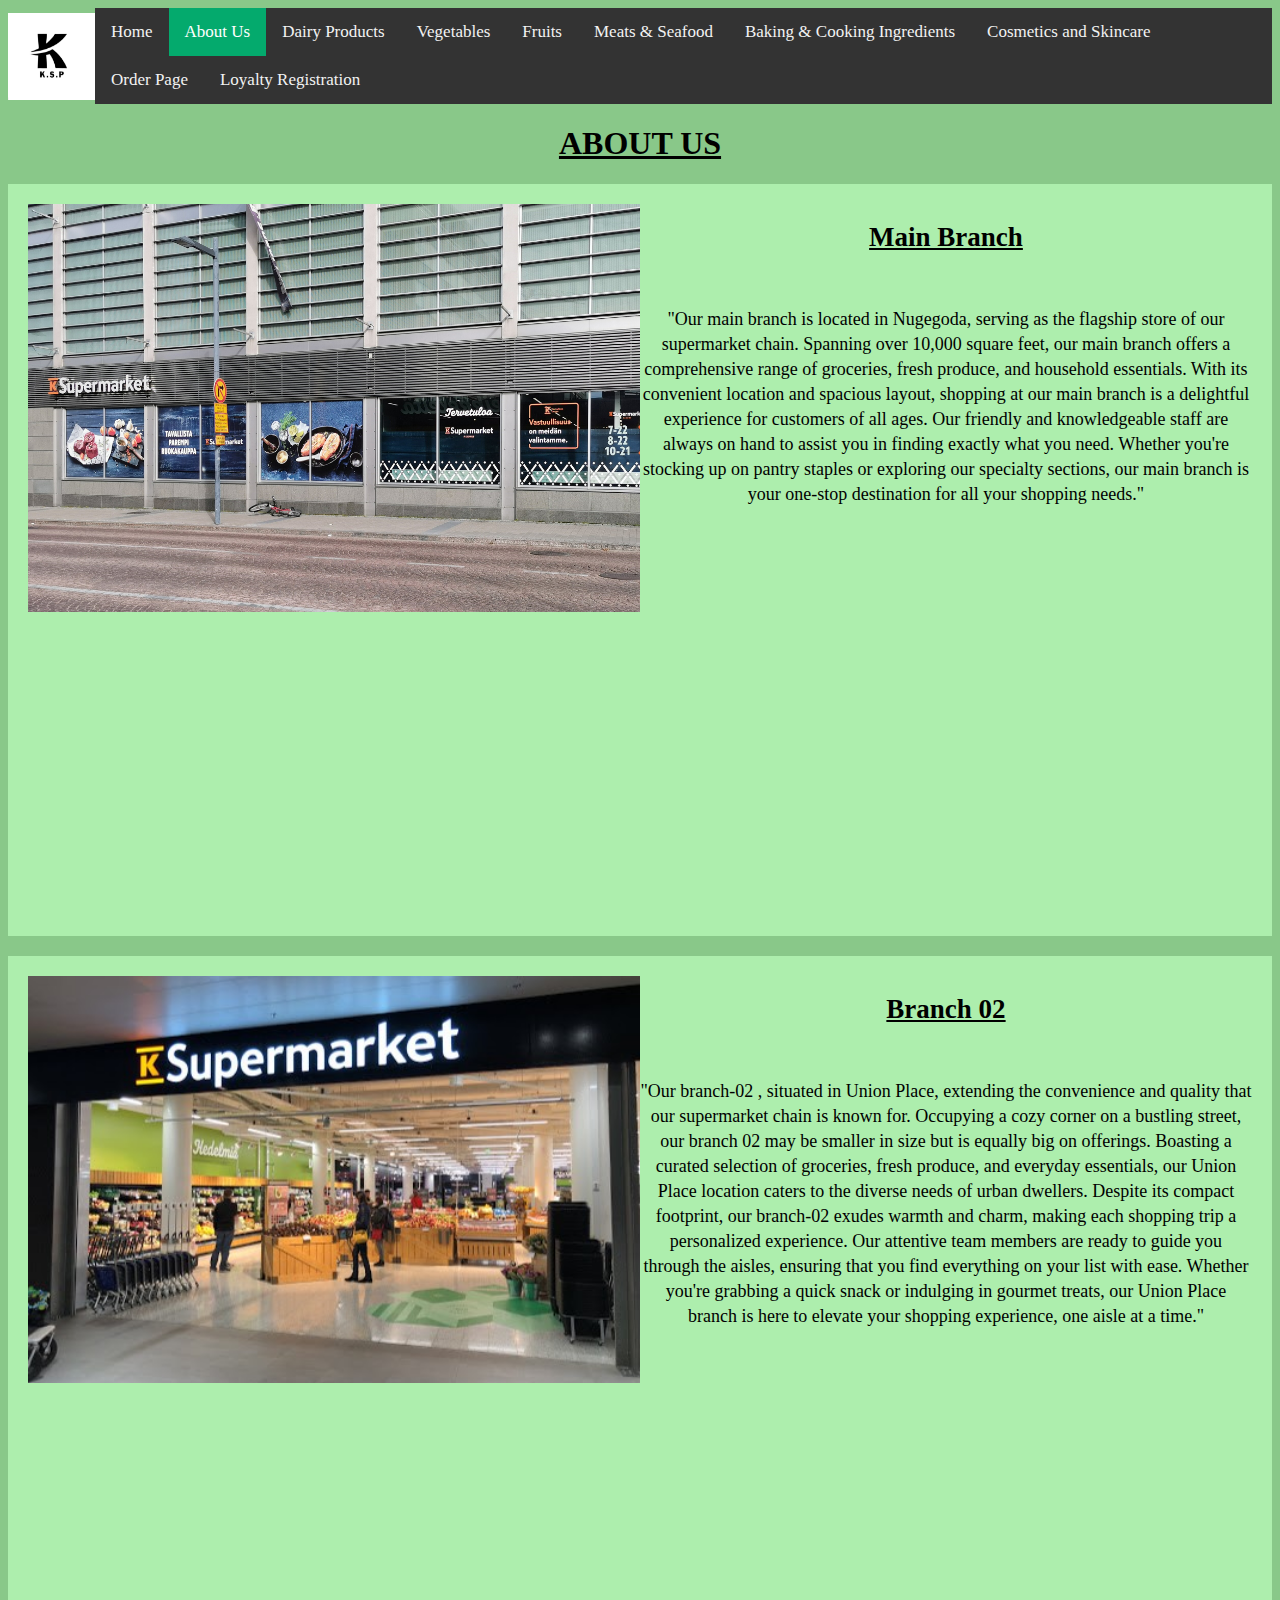
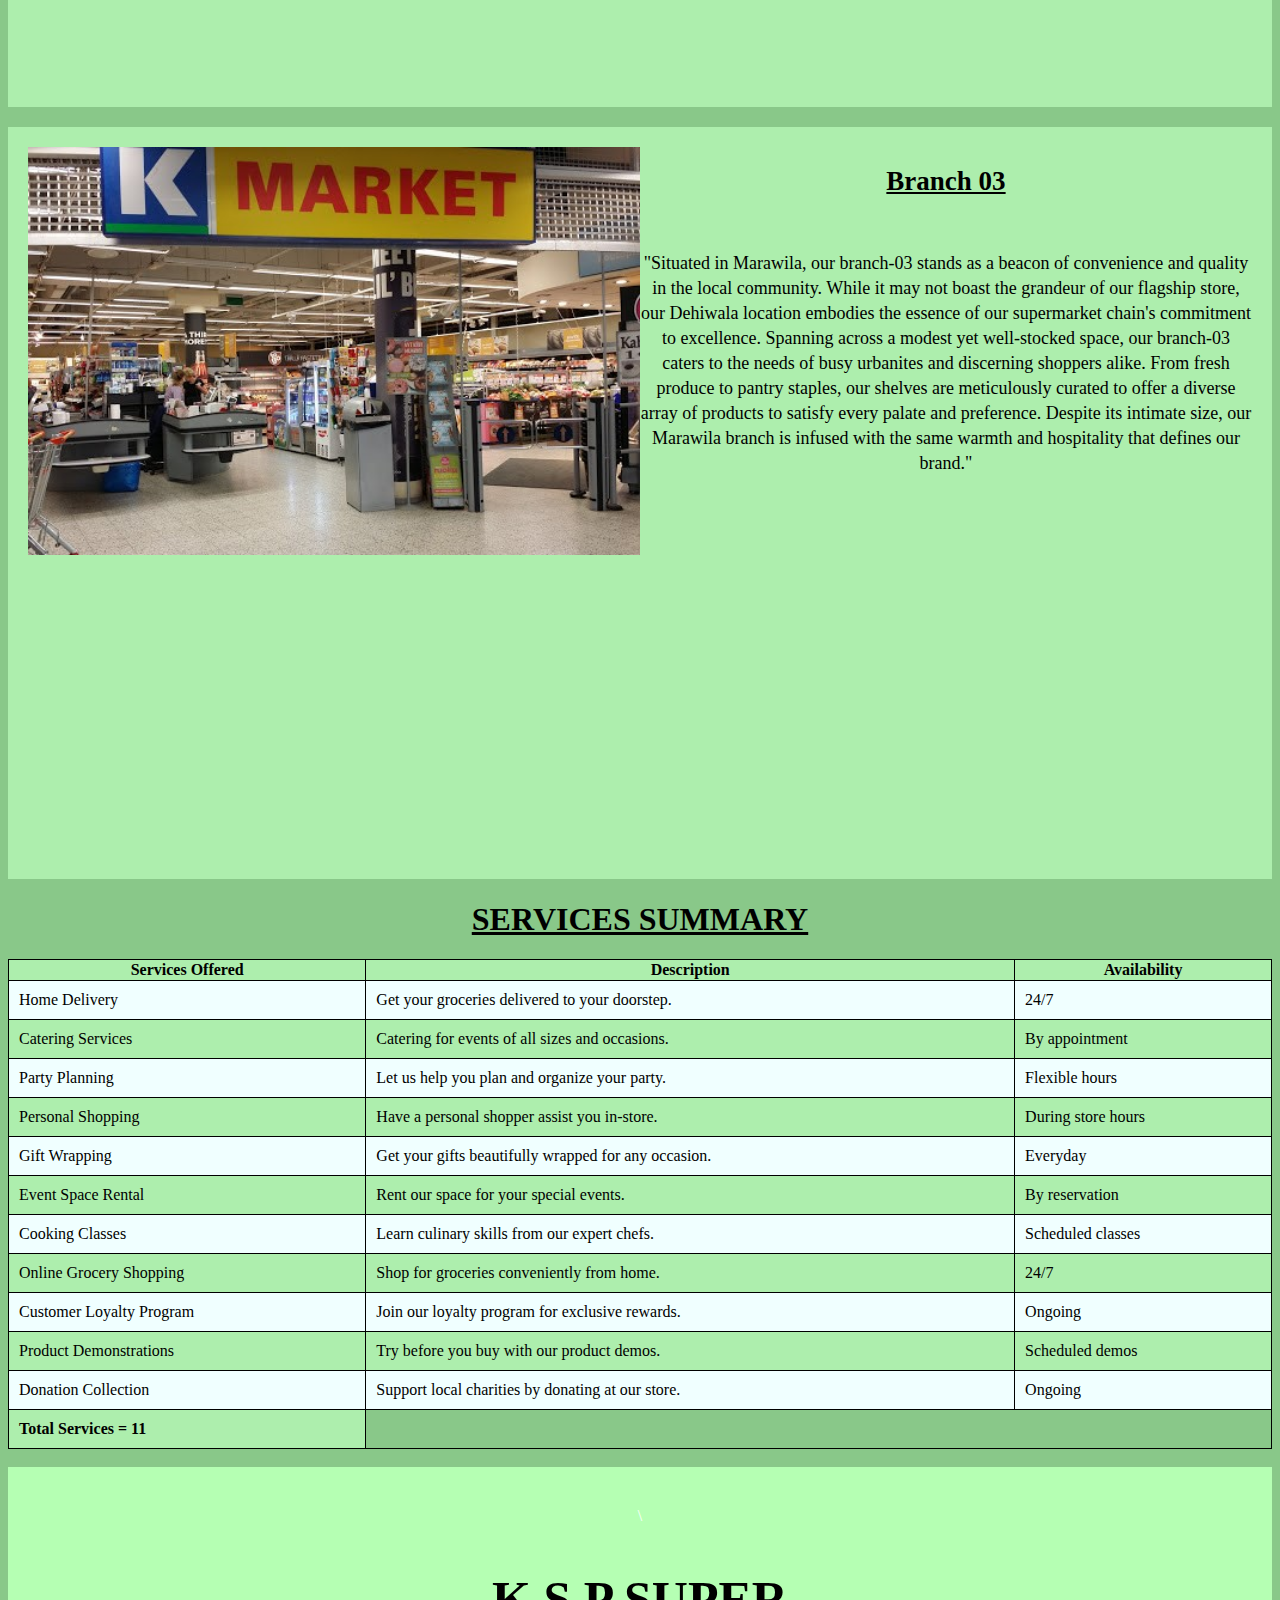
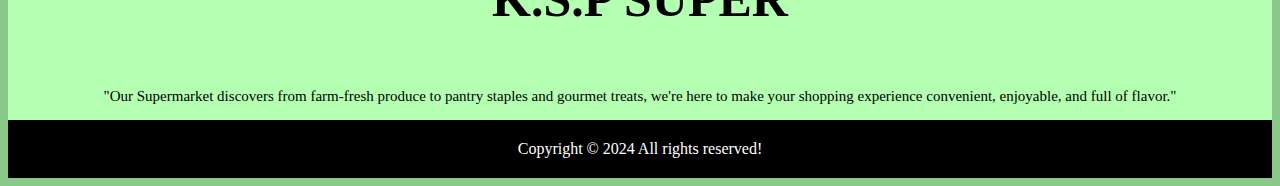
<file: aboutus.html>
<!DOCTYPE html>
    <head>
        <meta charset="UTF-8">
        <meta name="viewport" content="width=device-width, initial-scale=1.0"> <!--This will make the website responsive for different screen sizes-->
        <link rel="stylesheet" href="Css.css">
    </head>
   
<body class="fullbody">
    <header id="mainHeader">
        <!--Header Logo (Website Logo) -->
     <a href="homepage.html">  <img src="about us/Website Logo.jpg" alt="Logo" id="logo">  </a>
        <!--Navigation Bar-->
            <nav class="navbar">
                 <div class="topnav" id="myTopnav">
    
                    <a href="homepage.html">Home</a>
                    <a href="aboutus.html" class="active">About Us</a>
                    <a href="diary.html">Dairy Products</a>
                    <a href="vegetables.html">Vegetables</a>
                    <a href="fruits.html">Fruits</a>
                    <a href="meat.html">Meats & Seafood</a>
                    <a href="baking.html">Baking & Cooking Ingredients</a>
                    <a href="cosmetics.html">Cosmetics and Skincare</a>
                    <a href="order.html">Order Page</a>
                    <a href="regpage.html">Loyalty Registration</a>
                    
                </div>
            </nav>
    </header>

    <!--About us heading-->
    
    <center>
        <h1><b><u>ABOUT US</b></h1></u>
      </center>
    <!--Main Branch -->
    <section class="mainbranch_body">

        <img class="mainbranch"  src="about us/Main branch.jpg">
        
        <div class="mainbranch_text">
        <h1 class="mainbranch-topic"><u><center> Main Branch </center> </u></h1><br>
        <p class="mainbranch-para">"Our main branch is located in Nugegoda, serving as the flagship store of our supermarket chain. Spanning over 10,000 square feet, our main branch offers a comprehensive range of groceries, fresh produce, and household essentials. With its convenient location and spacious layout, shopping at our main branch is a delightful experience for customers of all ages. Our friendly and knowledgeable staff are always on hand to assist you in finding exactly what you need. Whether you're stocking up on pantry staples or exploring our specialty sections, our main branch is your one-stop destination for all your shopping needs."
        </p>
        </div>
        <!--Map of Main branch-->
        <iframe src="https://www.google.com/maps/embed?pb=!1m18!1m12!1m3!1d15844.530177902754!2d79.87204098715816!3d6.874718499999998!2m3!1f0!2f0!3f0!3m2!1i1024!2i768!4f13.1!3m3!1m2!1s0x3ae25b00551a917b%3A0x7dcf3887c99cf46f!2sKeells%20-%20Nugegoda!5e0!3m2!1sen!2slk!4v1714286882186!5m2!1sen!2slk"
         width="100%" height="300" style="border:0;" allowfullscreen="" loading="lazy" referrerpolicy="no-referrer-when-downgrade">
        </iframe>

    </section>
    <!--Branch 02 -->
    <section class="branch2_body">

        <img class="branch2"  src="about us/Branch 02.jpg">
        
        <div class="branch2_text">
        <h1 class="branch2-topic"><u><center> Branch 02 </center> </u></h1><br>
        <p class="branch2-para">"Our branch-02 , situated in Union Place, extending the convenience and quality that our supermarket chain is known for. Occupying a cozy corner on a bustling street, our branch 02 may be smaller in size but is equally big on offerings. Boasting a curated selection of groceries, fresh produce, and everyday essentials, our Union Place location caters to the diverse needs of urban dwellers. Despite its compact footprint, our branch-02 exudes warmth and charm, making each shopping trip a personalized experience. Our attentive team members are ready to guide you through the aisles, ensuring that you find everything on your list with ease. Whether you're grabbing a quick snack or indulging in gourmet treats, our Union Place branch is here to elevate your shopping experience, one aisle at a time."
        </p>
        </div> 
        <!--Map of branch 02-->
        <iframe src="https://www.google.com/maps/embed?pb=!1m18!1m12!1m3!1d3960.7394469098244!2d79.85125337735724!3d6.921719300584609!2m3!1f0!2f0!3f0!3m2!1i1024!2i768!4f13.1!3m3!1m2!1s0x3ae25914f3016b61%3A0xce8b8eeadb41b37f!2sKeells%20-%20Union%20Place!5e0!3m2!1sen!2slk!4v1714288440961!5m2!1sen!2slk"
         width="100%" height="300" style="border:0;" allowfullscreen="" loading="lazy" referrerpolicy="no-referrer-when-downgrade">
        </iframe>

    </section>
    <!--Branch 03 -->
    <section class="branch2_body">

        <img class="branch2"  src="about us/Branch 03.jpg">
        
        <div class="branch2_text">
        <h1 class="branch2-topic"><u><center> Branch 03 </center> </u></h1><br>
        <p class="branch2-para">"Situated in Marawila, our branch-03 stands as a beacon of convenience and quality in the local community. While it may not boast the grandeur of our flagship store, our Dehiwala location embodies the essence of our supermarket chain's commitment to excellence. Spanning across a modest yet well-stocked space, our branch-03 caters to the needs of busy urbanites and discerning shoppers alike. From fresh produce to pantry staples, our shelves are meticulously curated to offer a diverse array of products to satisfy every palate and preference. Despite its intimate size, our Marawila branch is infused with the same warmth and hospitality that defines our brand."
        </p>
        </div>        
        <!--Map of branch 03-->
        <iframe src="https://www.google.com/maps/embed?pb=!1m18!1m12!1m3!1d3956.458313171135!2d79.8284726747375!3d7.414420412170052!2m3!1f0!2f0!3f0!3m2!1i1024!2i768!4f13.1!3m3!1m2!1s0x3ae2c5b77882c8a3%3A0x34364b71c5182943!2sKeells%20-%20Marawila!5e0!3m2!1sen!2slk!4v1714289702189!5m2!1sen!2slk"
        width="100%" height="300" style="border:0;" allowfullscreen="" loading="lazy" referrerpolicy="no-referrer-when-downgrade">
        </iframe>

    </section>
    <center>
        <h1><b><u>SERVICES SUMMARY</u></b></h1>
    </center>
    <!--Summary table-->
    <section>

        <table class="summary-table">

            <tr class="first-table">
                <th><center>Services Offered</center></th>
                <th><center>Description</center></th>
                <th><center>Availability</center></th>

            </tr>

            <tr class="second-table">
                <td>Home Delivery</td>
                <td>Get your groceries delivered to your doorstep.</td>
                <td>24/7</td>

            </tr>
            
            <tr class="first-table">
                <td>Catering Services</td>
                <td>Catering for events of all sizes and occasions.</td>
                <td>By appointment</td>

            </tr>

            <tr class="second-table">
                <td>Party Planning</td>
                <td>Let us help you plan and organize your party.</td>
                <td>Flexible hours</td>

            </tr>
            
            <tr class="first-table">
                <td>Personal Shopping</td>
                <td>Have a personal shopper assist you in-store.</td>
                <td>During store hours</td>

            </tr>
            
            <tr class="second-table">
                <td>Gift Wrapping</td>
                <td>Get your gifts beautifully wrapped for any occasion.</td>
                <td>Everyday</td>

            </tr>

            <tr class="first-table">
                <td>Event Space Rental</td>
                <td>Rent our space for your special events.</td>
                <td>By reservation</td>

            </tr>
            
            <tr class="second-table">
                <td>Cooking Classes</td>
                <td>Learn culinary skills from our expert chefs.</td>
                <td>Scheduled classes</td>

            </tr>

            <tr class="first-table">
                <td>Online Grocery Shopping</td>
                <td>Shop for groceries conveniently from home.</td>
                <td>24/7</td>

            </tr>

            <tr class="second-table">
                <td>Customer Loyalty Program</td>
                <td>Join our loyalty program for exclusive rewards.</td>
                <td>Ongoing</td>

            </tr>

            <tr class="first-table">
                <td>Product Demonstrations</td>
                <td>Try before you buy with our product demos.</td>
                <td>Scheduled demos</td>

            </tr>

            <tr class="second-table">
                <td>Donation Collection</td>
                <td>Support local charities by donating at our store.</td>
                <td>Ongoing</td>

            </tr>

            <tfoot class="first-table">
                <td><b> Total Services = 11 </b></td>
            </tfoot>
            

        </table>

    </section>
    <br>
</body>

<footer>
    <div class="footer-content">\
        <br>
        <h3><b> K.S.P SUPER </b></h3> 
        <p>
            "Our Supermarket discovers from farm-fresh produce to pantry staples and gourmet treats, we're here to make your shopping experience convenient, enjoyable, and full of flavor."
        </p>

    </div>
    <div class="footer-bottom">
        <p><center>Copyright &copy; 2024 All rights reserved! </center> </p>
    </div>


<!-- 
Image of Main branch :- www.google.com. (n.d.). File:K-Supermarket Saaristonkatu 9 Oulu 20210905.jpg - Wikimedia ... [online] Available at: https://images.app.goo.gl/Ny689dfqrAag2ABK7 [Accessed 28 Apr. 2024]. 
Image of branch 02 :-www.google.com. (n.d.). Best Big Supermarkets Helsinki ※2024 TOP 10※ Supermarket near me. [online] Available at: https://images.app.goo.gl/A1vUDfP8USom2buB6 [Accessed 28 Apr. 2024]. 
Image of branch 03 :-www.google.com. (n.d.). Best Big Supermarkets Helsinki ※2024 TOP 10※ Supermarket near me. [online] Available at: https://images.app.goo.gl/gdgEy63CQbrH1XGs6 [Accessed 28 Apr. 2024].
-->

</footer>
</file>
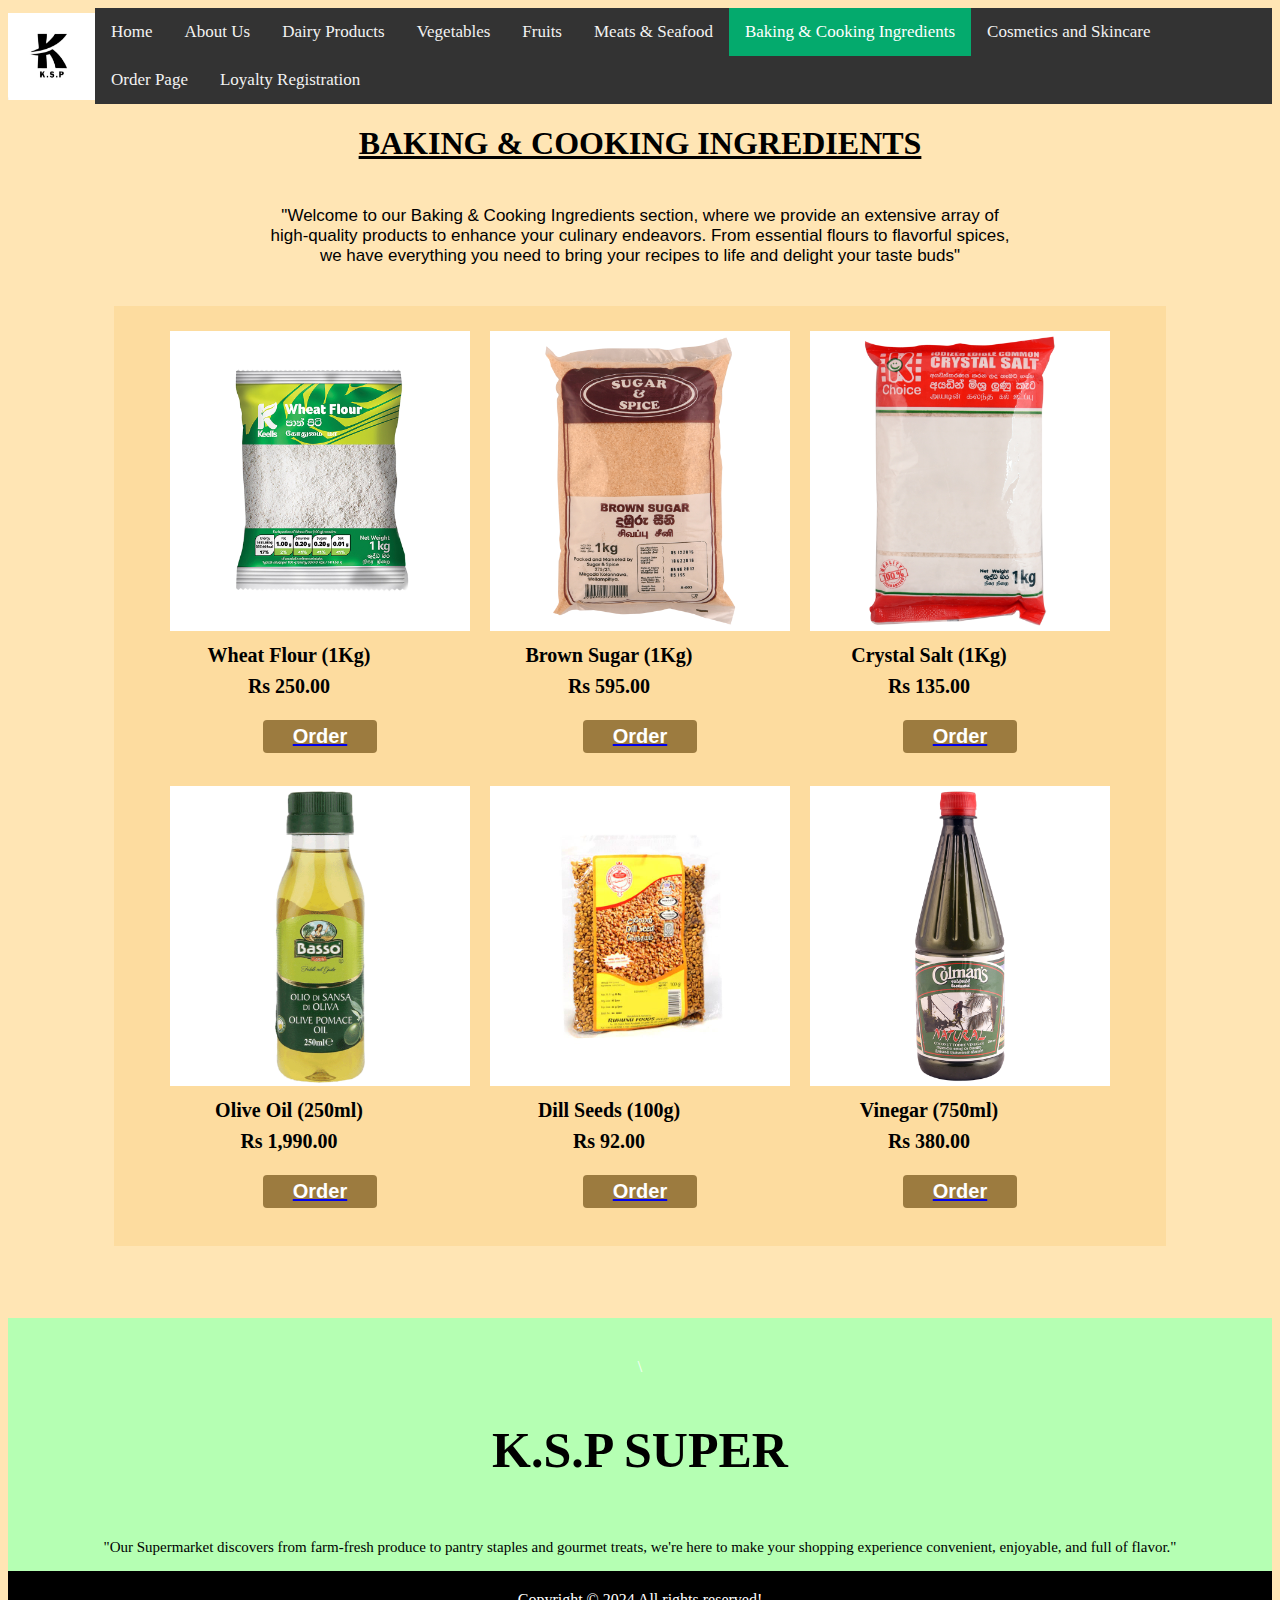
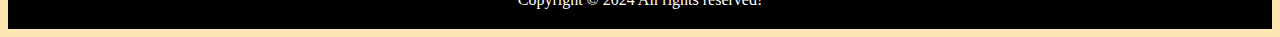
<file: baking.html>
<!DOCTYPE html>
    <head>
        <meta charset="UTF-8">
        <meta name="viewport" content="width=device-width, initial-scale=1.0"> <!--This will make the website responsive for different screen sizes-->
        <link rel="stylesheet" href="Css.css">
    </head>
   
<body class="baking-body">
    <header id="mainHeader">
        <!--Header Logo (Website Logo) -->
        <a href="index.html"> <img src="Dairy Products/Website Logo.jpg" alt="Logo" id="logo"> </a>
    
        <!--Navigation Bar-->
            <nav class="navbar">
                 <div class="topnav" id="myTopnav">
    
                    <a href="index.html">Home</a>
                    <a href="aboutus.html">About Us</a>
                    <a href="diary.html">Dairy Products</a>
                    <a href="vegetables.html">Vegetables</a>
                    <a href="fruits.html" >Fruits</a>
                    <a href="meat.html">Meats & Seafood</a>
                    <a href="baking.html" class="active">Baking & Cooking Ingredients</a>
                    <a href="cosmetics.html">Cosmetics and Skincare</a>
                    <a href="order.html">Order Page</a>
                    <a href="regpage.html">Loyalty Registration</a>
                    
                </div>
            </nav>
    </header>

    <!--baking heading-->
    
    <center>
        <h1><b><u>BAKING & COOKING INGREDIENTS</u></b></h1>
    </center>    

    <!--Brief Intro-->
    <center>
        <section class="diary-para">
            <p>"Welcome to our Baking & Cooking Ingredients section, where we provide an extensive array of high-quality products to enhance your culinary endeavors. From essential flours to flavorful spices, we have everything you need to bring your recipes to life and delight your taste buds"</p> 
        </section>
    </center>
    <br>
    

<!-- baking (Grid) -->
<center>
    <section class="baking-items">


        <div class="item">

            <img src="Baking & Cooking Ingredients/wheat flour.jpg" alt="">
            <h4 class="grid-h4"> Wheat Flour (1Kg)</h4>
            <h4 class="grid-h4"> Rs 250.00 </h4>
            <br>

            <!-- Order Now Button -->
            <a href="order.html"><button class="order-button5"><b>Order</b></button></a>
            <br>

        </div>

        <div class="item">

            <img src="Baking & Cooking Ingredients/brown sugar.jpg" alt="">
            <h4 class="grid-h4"> Brown Sugar (1Kg) </h4>
            <h4 class="grid-h4"> Rs 595.00 </h4>
            <br>

            <!-- Order Now Button -->
            <a href="order.html"><button class="order-button5"><b>Order</b></button></a>
            <br>

        </div>
        
        <div class="item">

            <img src="Baking & Cooking Ingredients/salt.jpg" alt="">
            <h4 class="grid-h4"> Crystal Salt (1Kg)</h4>
            <h4 class="grid-h4"> Rs 135.00 </h4>
            <br>

            <!-- Order Now Button -->
            <a href="order.html"><button class="order-button5"><b>Order</b></button></a>
            <br>

        </div>

        <div class="item">

            <img src="Baking & Cooking Ingredients/olive oil.jpg" alt="">
            <h4 class="grid-h4"> Olive Oil (250ml)</h4>
            <h4 class="grid-h4"> Rs 1,990.00 </h4>
            <br>

            <!-- Order Now Button -->
            <a href="order.html"><button class="order-button5"><b>Order</b></button></a>
            <br>

        </div>

        <div class="item">

            <img src="Baking & Cooking Ingredients/Dill seeds.jpg" alt="">
            <h4 class="grid-h4"> Dill Seeds (100g)</h4>
            <h4 class="grid-h4"> Rs 92.00 </h4>
            <br>

            <!-- Order Now Button -->
            <a href="order.html"><button class="order-button5"><b>Order</b></button></a>
            <br>

        </div>

        <div class="item">

            <img src="Baking & Cooking Ingredients/vinegar.jpg" alt="">
            <h4 class="grid-h4"> Vinegar (750ml)</h4>
            <h4 class="grid-h4"> Rs 380.00 </h4>
            <br>

            <!-- Order Now Button -->
            <a href="order.html"><button class="order-button5"><b>Order</b></button></a>
            <br>

        </div>
        
    </section>
</center>

</body>
<br><br>
<br><br>

<footer>
    <div class="footer-content">\
        <br>
        <h3><b> K.S.P SUPER </b></h3> 
        <p>
            "Our Supermarket discovers from farm-fresh produce to pantry staples and gourmet treats, we're here to make your shopping experience convenient, enjoyable, and full of flavor."
        </p>

    </div>
    <div class="footer-bottom">
        <p><center>Copyright &copy; 2024 All rights reserved! </center> </p>
    </div>


</footer>
</file>
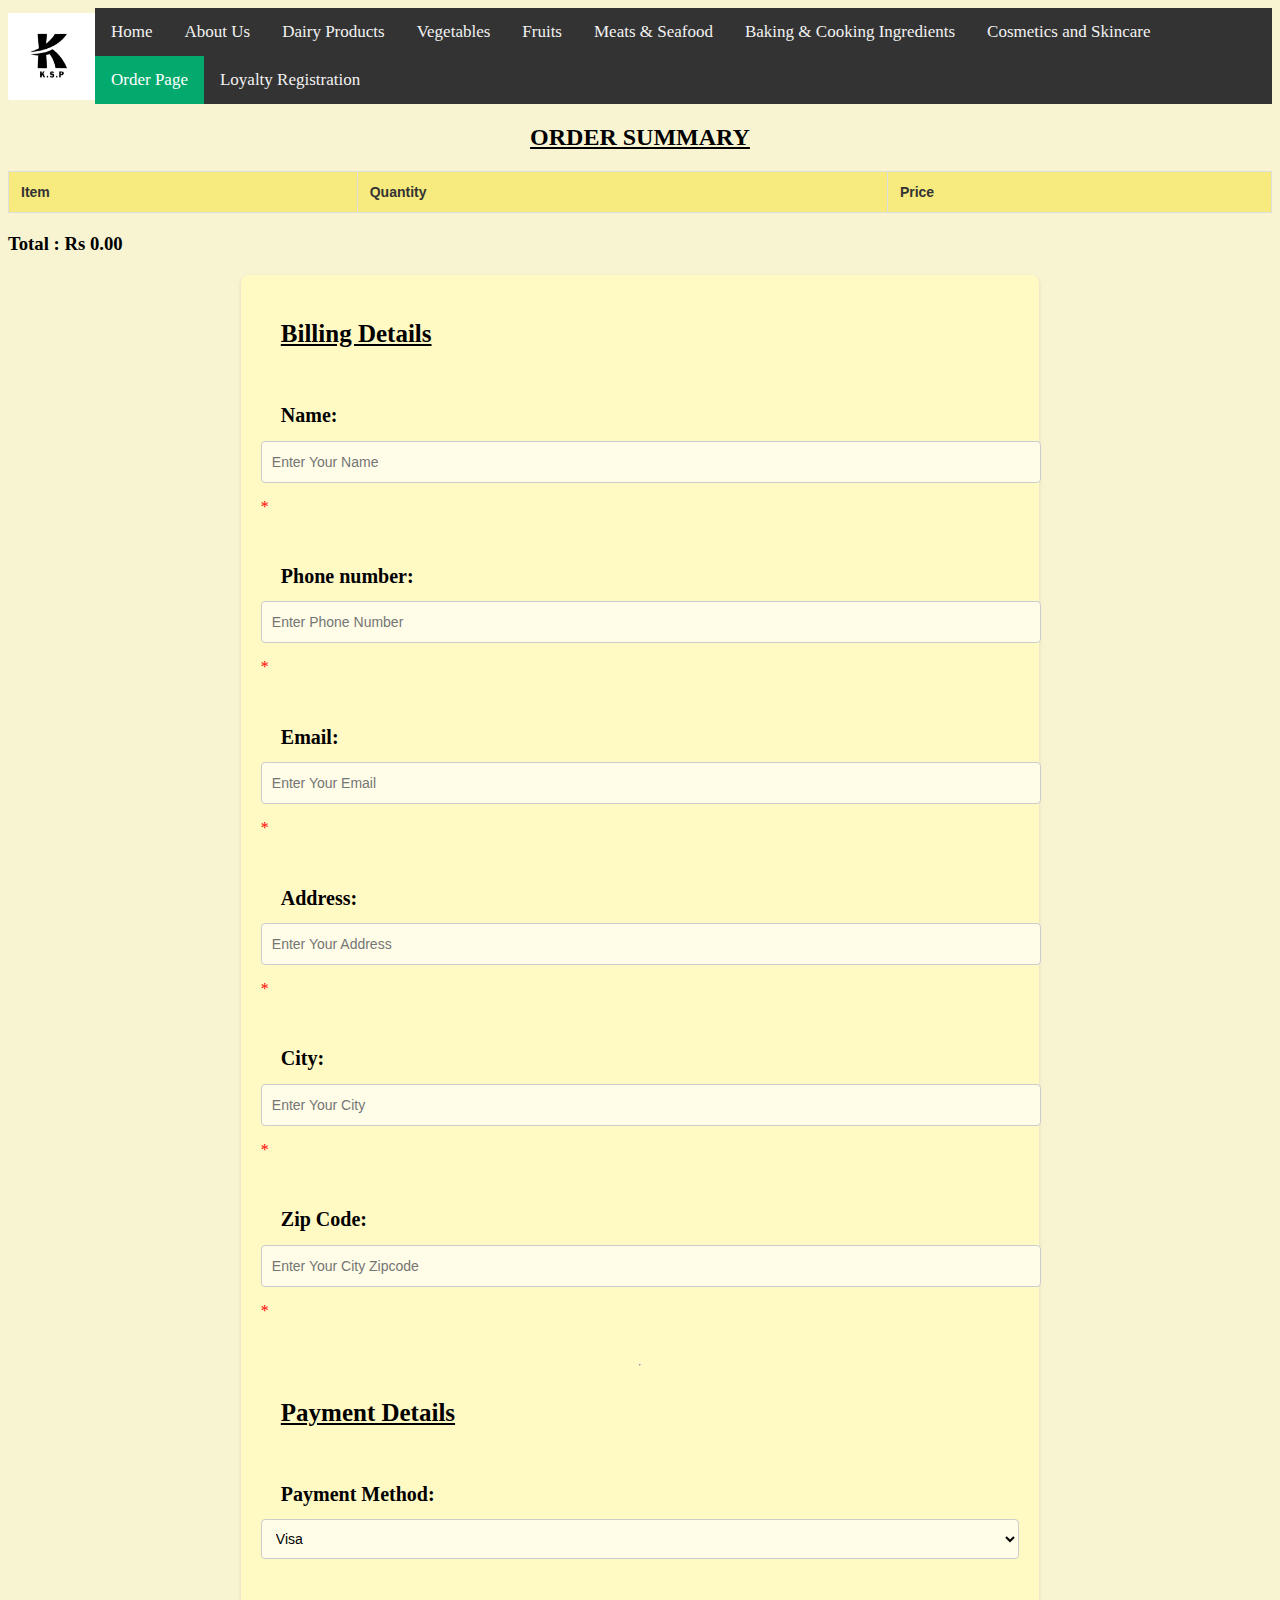
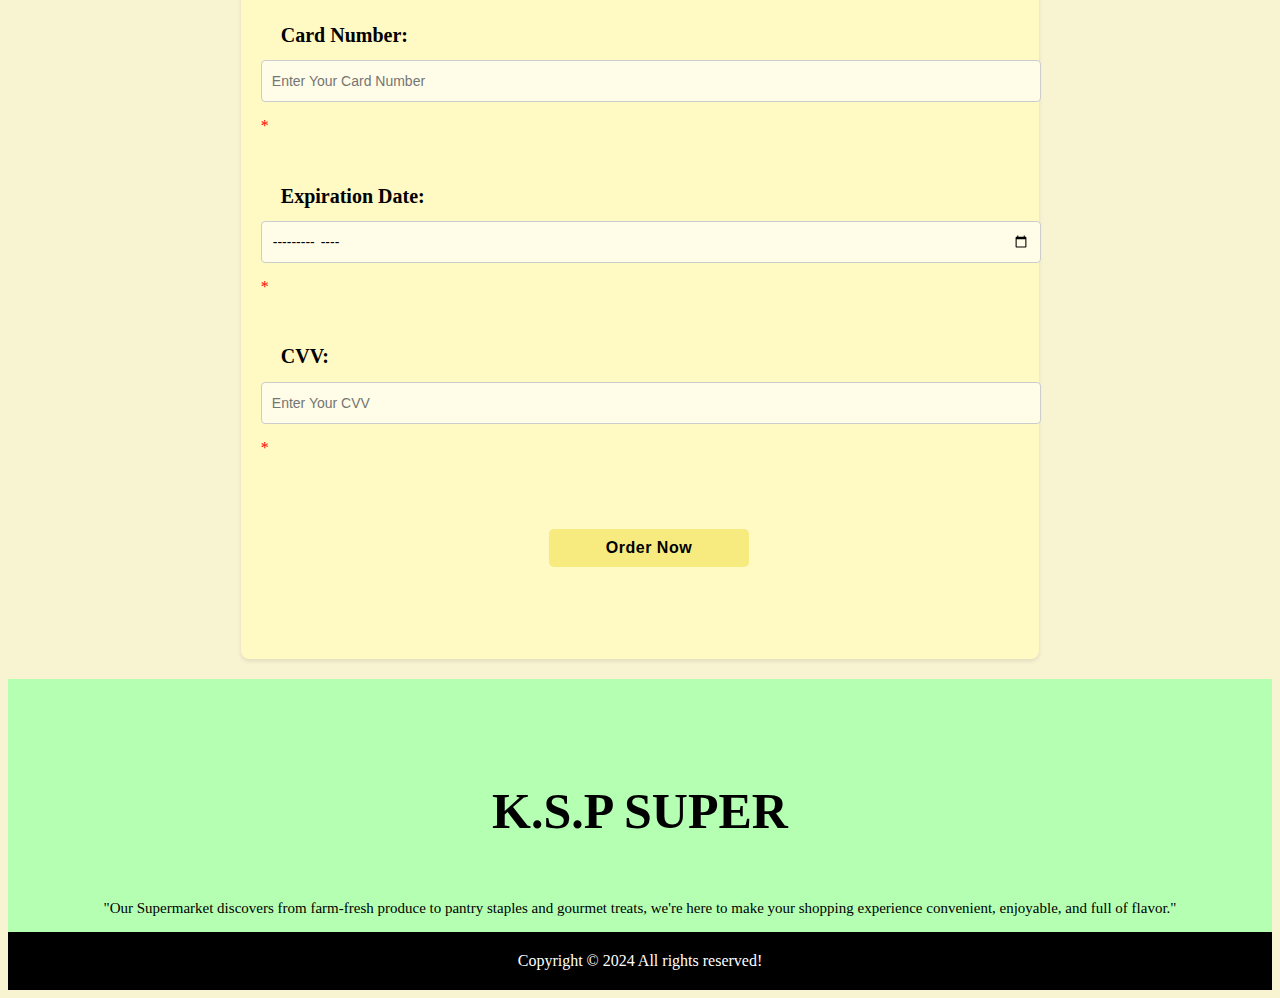
<file: buy.html>
<!DOCTYPE html>
<html lang="en">
<head>
    <meta charset="UTF-8">
    <meta name="viewport" content="width=device-width, initial-scale=1.0"> <!--This will make the website responsive for different screen sizes-->
    <link rel="stylesheet" href="Css.css">
    <title>Order Summary</title>
    <style>
        /* Add popup styles */
        .popup {
            display: none; /* Hidden by default */
            position: fixed;
            left: 0;
            top: 0;
            width: 100%;
            height: 100%;
            background-color: rgba(0, 0, 0, 0.5); /* Black background with opacity */
            justify-content: center;
            align-items: center;
        }

        .popup-content {
            background-color: #fff;
            padding: 20px;
            border-radius: 5px;
            text-align: center;
            box-shadow: 0 5px 15px rgba(0, 0, 0, 0.3);
        }

        .close {
            color: #aaa;
            float: right;
            font-size: 28px;
            font-weight: bold;
            cursor: pointer;
        }

        .close:hover,
        .close:focus {
            color: black;
            text-decoration: none;
            cursor: pointer;
        }
    </style>
</head>

<body class="order-body">
    <header id="mainHeader">
        <!--Header Logo (Website Logo) -->
        <a href="index.html"> <img src="Order Page/Website Logo.jpg" alt="Logo" id="logo"> </a>

        <!--Navigation Bar-->
        <nav class="navbar">
            <div class="topnav" id="myTopnav">
                <a href="index.html">Home</a>
                <a href="aboutus.html">About Us</a>
                <a href="diary.html">Dairy Products</a>
                <a href="vegetables.html">Vegetables</a>
                <a href="fruits.html">Fruits</a>
                <a href="meat.html">Meats & Seafood</a>
                <a href="baking.html">Baking & Cooking Ingredients</a>
                <a href="cosmetics.html">Cosmetics and Skincare</a>
                <a href="order.html" class="active">Order Page</a>
                <a href="regpage.html">Loyalty Registration</a>
            </div>
        </nav>
    </header>

    <!-- Order Summary heading -->
    <center>
        <h2><b><u>ORDER SUMMARY</u></b></h2>
    </center>

    <main>
        <!-- Order Details Section -->
        <section id="order-summary">
            <table id="order-table">
                <thead>
                    <tr>
                        <th>Item</th>
                        <th>Quantity</th>
                        <th>Price</th>
                    </tr>
                </thead>
                <tbody></tbody>
            </table>
            <h3><b>Total : Rs <span id="total-price">0.00</span></b></h3>
        </section>

        <!-- Billing and Payment Form -->
        <section>
            <div class="order-form">   
                <form class="order-form-body" onsubmit="return handleOrderSubmit(event)">
                    <h3 class="order-heading"><u>Billing Details</u></h3>
                    <br>
                    <h1 class="order-subheading">Name: </h1><input type="text" name="name" required class="name" placeholder="Enter Your Name"> <span class="star">*</span><br><br>      
                    <h1 class="order-subheading">Phone number:</h1> <input type="tel" name="phoneno" minlength="10" maxlength="11" placeholder="Enter Phone Number" required class="phoneno2"><span class="star">*</span><br><br>
                    <h1 class="order-subheading">Email: </h1><input type="email" name="email" required class="email2" placeholder="Enter Your Email"> <span class="star">*</span><br><br>      
                    <h1 class="order-subheading">Address: </h1><input type="text" name="address" required class="address" placeholder="Enter Your Address"> <span class="star">*</span><br><br>      
                    <h1 class="order-subheading">City:</h1> <input type="text" name="city" required class="city" placeholder="Enter Your City"> <span class="star">*</span><br><br>      
                    <h1 class="order-subheading">Zip Code: </h1><input type="text" name="zip" required class="zipcode" placeholder="Enter Your City Zipcode"> <span class="star">*</span><br>        
                    <br><hr>
                    <h3 class="order-heading"><u>Payment Details</u></h3>
                    <br>
                    <h1 class="order-subheading">Payment Method:</h1> <select  name="payment-method" class="payment">
                        <option value="credit-card">Visa</option>
                        <option value="paypal">Master</option></select><br><br>
                    <h1 class="order-subheading"> Card Number: </h1><input type="text" name="card-number" required class="cardno" placeholder="Enter Your Card Number"> <span class="star">*</span><br><br>      
                    <h1 class="order-subheading"> Expiration Date:</h1> <input type="month" name="expiration-date" minlength="16" maxlength="16" required class="exdate" placeholder="MM / YY"> <span class="star">*</span><br><br>      
                    <h1 class="order-subheading"> CVV: </h1><input type="text" name="cvv" required class="cvv" placeholder="Enter Your CVV"> <span class="star">*</span>
                    <br><br><br><br>

                    <!-- Order Button -->
                    <button type="submit" class="order-btn"><b>Order Now</b></button> 
                    <br><br><br><br>
                </form>

            </div>

            <!-- Popup Modal -->
            <div id="popup" class="popup">
                <div class="popup-content">
                    <span id="closeButton" class="close">&times;</span>
                    <h2>Thank you for your order!</h2>
                    <p>Your estimated delivery date is: <span id="deliveryDate"></span></p>
                </div>
            </div>
            
        </section>
    </main>

    <footer>
        <div class="footer-content">
            <br>
            <h3><b>K.S.P SUPER</b></h3>
            <p>"Our Supermarket discovers from farm-fresh produce to pantry staples and gourmet treats, we're here to make your shopping experience convenient, enjoyable, and full of flavor."</p>
        </div>
        <div class="footer-bottom">
            <p><center>Copyright &copy; 2024 All rights reserved!</center></p>
        </div>
    </footer>

    <script src="order.js"></script>
    <script src="buynow.js"></script> <!-- Link to the new JavaScript file -->
    <script>
        document.addEventListener('DOMContentLoaded', () => {
            const popup = document.getElementById('popup');
            const closeButton = document.getElementById('closeButton');
            const deliveryDateSpan = document.getElementById('deliveryDate');
    
            function getRandomDate() {
                const start = new Date();
                const end = new Date();
                end.setDate(end.getDate() + 14); // Estimate delivery within 14 days
                const randomDate = new Date(start.getTime() + Math.random() * (end.getTime() - start.getTime()));
                return randomDate.toDateString(); // Returns date as string
            }
    
            function showPopup() {
                deliveryDateSpan.textContent = getRandomDate();
                popup.style.display = 'flex';
            }
    
            function hidePopup() {
                popup.style.display = 'none';
            }
    
            closeButton.addEventListener('click', hidePopup);
    
            // Optional: Close popup when clicking outside of it
            window.addEventListener('click', (event) => {
                if (event.target === popup) {
                    hidePopup();
                }
            });
    
            // Form submission handling to show popup
            window.handleOrderSubmit = (event) => {
                event.preventDefault(); // Prevent the form from submitting
                const form = event.target;
    
                // Check if the form is valid
                if (form.checkValidity()) {
                    const deliveryDate = getRandomDate();
                    const confirmationPageUrl = `order_confirmation.html?deliveryDate=${encodeURIComponent(deliveryDate)}`;
                    window.location.href = confirmationPageUrl;
                } else {
                    form.reportValidity(); // Show validation errors
                }
    
                return false; // Prevent actual form submission
            };
        });
    </script>
    
</body>
</html
</file>
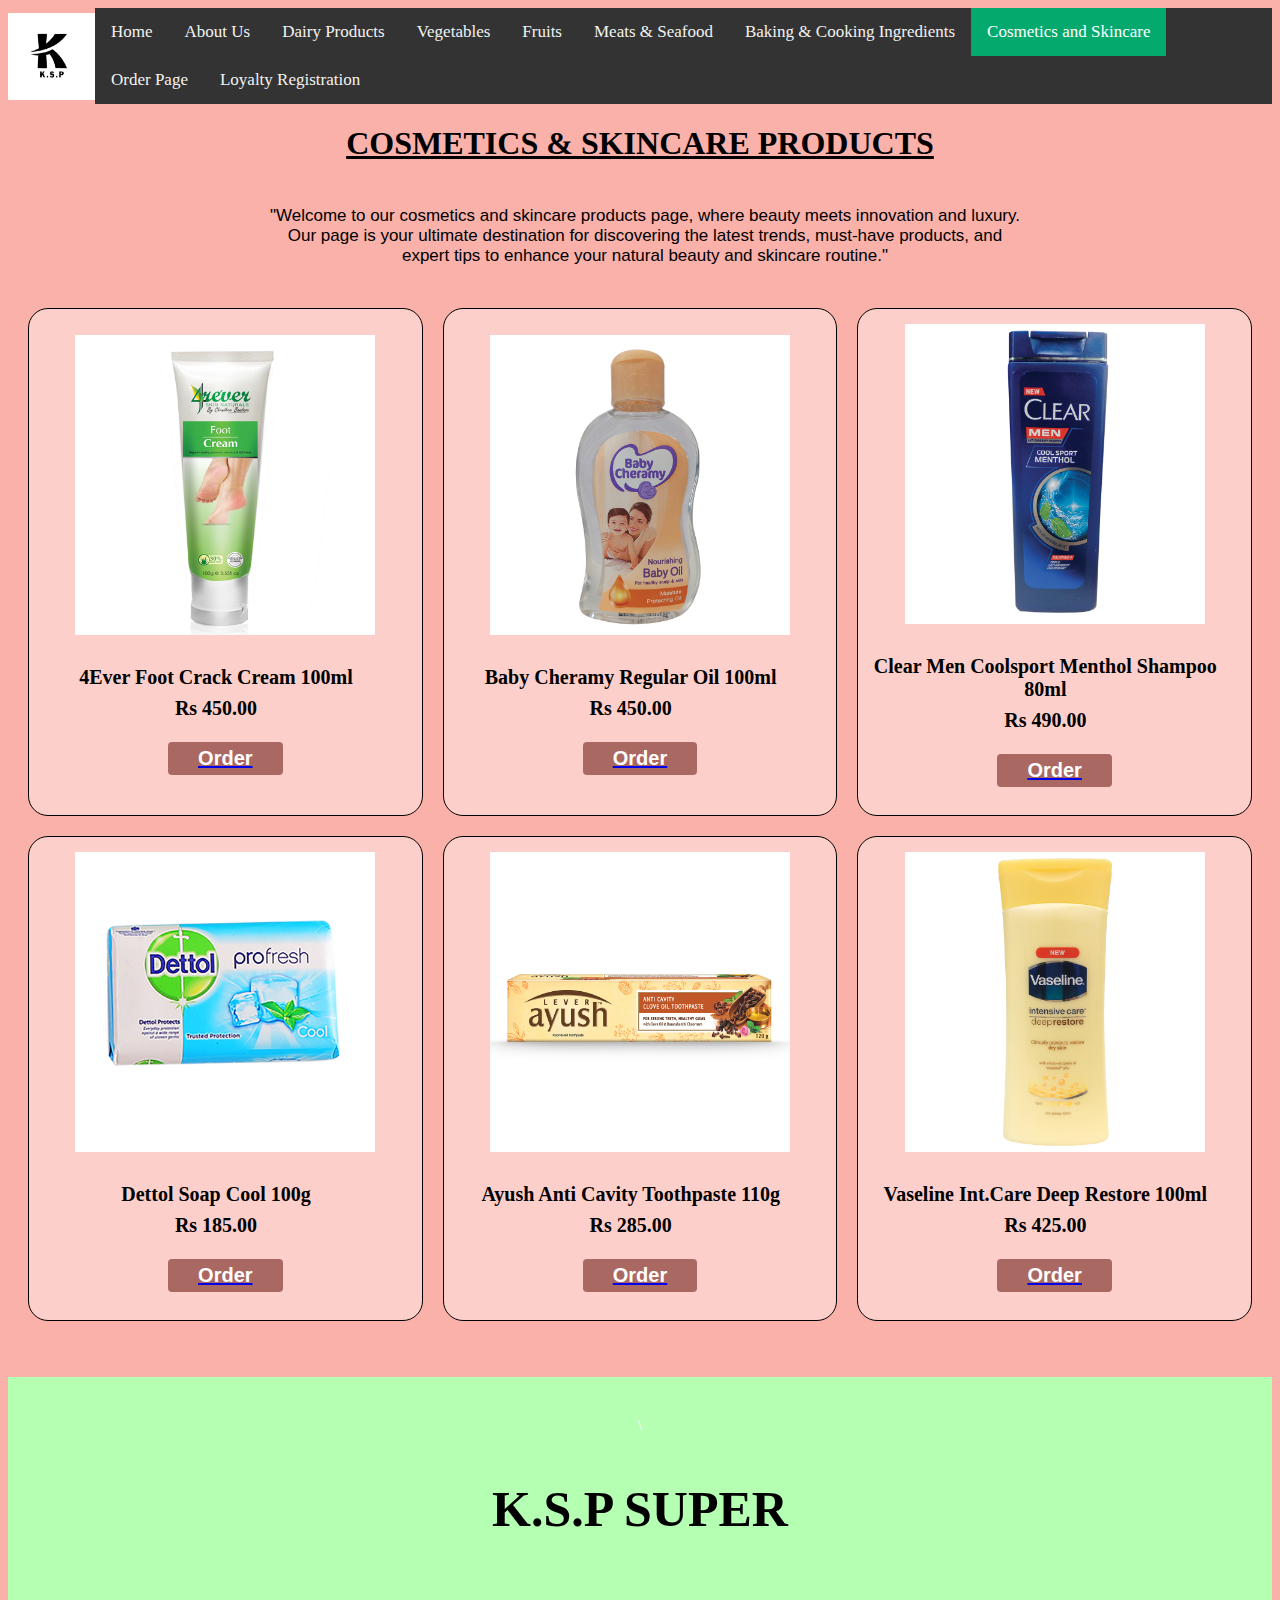
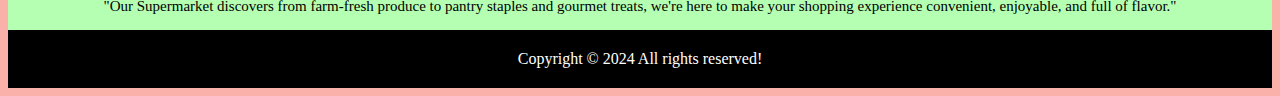
<file: cosmetics.html>
<!DOCTYPE html>
    <head>
        <meta charset="UTF-8">
        <meta name="viewport" content="width=device-width, initial-scale=1.0"> <!--This will make the website responsive for different screen sizes-->
        <link rel="stylesheet" href="Css.css">
        
    </head>
   
<body class="cosmetics-body">
    <header id="mainHeader">
        <!--Header Logo (Website Logo) -->
        <a href="index.html"> <img src="Cosmetics and skincare/Website Logo.jpg" alt="Logo" id="logo"> </a>
    
        <!--Navigation Bar-->
            <nav class="navbar">
                 <div class="topnav" id="myTopnav">
    
                    <a href="index.html">Home</a>
                    <a href="aboutus.html">About Us</a>
                    <a href="diary.html">Dairy Products</a>
                    <a href="vegetables.html">Vegetables</a>
                    <a href="fruits.html">Fruits</a>
                    <a href="meat.html">Meats & Seafood</a>
                    <a href="baking.html">Baking & Cooking Ingredients</a>
                    <a href="cosmetics.html" class="active">Cosmetics and Skincare</a>
                    <a href="order.html">Order Page</a>
                    <a href="regpage.html">Loyalty Registration</a>
                    
                </div>
            </nav>
    </header>

       <!-- cosmetics heading-->
        <center>
          <h1><b><u>COSMETICS & SKINCARE PRODUCTS</u></b></h1>
        </center>       
       <!--Brief Intro-->
       <section class="cos-para">
           <p> "Welcome to our cosmetics and skincare products page, where beauty meets innovation and luxury. Our page is your ultimate destination for discovering the latest trends, must-have products, and expert tips to enhance your natural beauty and skincare routine."</p>
        </section>
        <!-- Products arrange via table -->
        <table class="cos-product-table">

            <tr class="cos-product-table-row tabletr"> 

                <td class="cos-product-table-data tabletd">
                    <img src="Cosmetics and skincare/4Ever Foot Crack Cream 100ml.jpg" class="cosmetics-image">
                    <br><br>
                    <h4 class="cos-h4"> 4Ever Foot Crack Cream 100ml</h4>
                    <h4 class="cos-h4"> Rs 450.00</h4>

                    <br>
                    <!-- Order Now Button -->
                    <center>                        
                      <a href="order.html"><button class="order-button7"><b>Order</b></button></a>
                    </center>
                    <br>
                </td>

                <td class="cos-product-table-data tabletd">
                    <img src="Cosmetics and skincare/Baby Cheramy Regular Oil 100ml.jpg" class="cosmetics-image">
                    <br><br>
                    <h4 class="cos-h4"> Baby Cheramy Regular Oil 100ml</h4>
                    <h4 class="cos-h4"> Rs 450.00</h4>
                    <br>
                    <!-- Order Now Button -->
                    <center>                        
                        <a href="order.html"><button class="order-button7"><b>Order</b></button></a>
                      </center>
                    <br>
                </td>

                <td class="cos-product-table-data tabletd">
                    <img src="Cosmetics and skincare/shampoo.jpg" class="cosmetics-image">
                    <br><br>
                    <h4 class="cos-h4"> Clear Men Coolsport Menthol Shampoo 80ml</h4>
                    <h4 class="cos-h4"> Rs 490.00</h4>
                    <br>
                    <!-- Order Now Button -->
                    <center>                        
                        <a href="order.html"><button class="order-button7"><b>Order</b></button></a>
                      </center>
                    <br>
                </td>

            </tr>

            <tr class="cos-product-table-row tabletr"> 

                <td class="cos-product-table-data tabletd">
                    <img src="Cosmetics and skincare/soap.jpg" class="cosmetics-image">
                    <br><br>
                    <h4 class="cos-h4"> Dettol Soap Cool 100g</h4>
                    <h4 class="cos-h4"> Rs 185.00</h4>
                    <br>
                    <!-- Order Now Button -->
                    <center>                        
                        <a href="order.html"><button class="order-button7"><b>Order</b></button></a>
                      </center>
                    <br>
                </td>

                <td class="cos-product-table-data tabletd">
                    <img src="Cosmetics and skincare/toothpaste.jpg" class="cosmetics-image">
                    <br><br>
                    <h4 class="cos-h4"> Ayush Anti Cavity Toothpaste 110g</h4>
                    <h4 class="cos-h4"> Rs 285.00</h4>
                    <br>
                    <!-- Order Now Button -->
                    <center>                        
                        <a href="order.html"><button class="order-button7"><b>Order</b></button></a>
                      </center>
                    <br>
                </td>

                <td class="cos-product-table-data tabletd">
                    <img src="Cosmetics and skincare/vaseline.jpg" class="cosmetics-image">
                    <br><br>
                    <h4 class="cos-h4"> Vaseline Int.Care Deep Restore 100ml</h4>
                    <h4 class="cos-h4"> Rs 425.00</h4>
                    <br>
                    <!-- Order Now Button -->
                    <center>                        
                        <a href="order.html"><button class="order-button7"><b>Order</b></button></a>
                      </center>
                    <br>
                </td>
            </tr>
        </table>
        <br><br>
</body>


<footer>
    <div class="footer-content">\
        <br>
        <h3><b> K.S.P SUPER </b></h3> 
        <p>
            "Our Supermarket discovers from farm-fresh produce to pantry staples and gourmet treats, we're here to make your shopping experience convenient, enjoyable, and full of flavor."
        </p>

    </div>
    <div class="footer-bottom">
        <p><center>Copyright &copy; 2024 All rights reserved! </center> </p>
    </div>

    <!-- 
    Dettol soap img - Windows.net. (2019). Available at: https://essstr.blob.core.windows.net/essimg/ItemAsset/Pic8117.jpg [Accessed 15 May 2024].
    Toothpaste img - Windows.net. (2024). Available at: https://essstr.blob.core.windows.net/essimg/ItemAsset/Pic122081_20240117144556.jpg [Accessed 15 May 2024].
    Shampoo img - Windows.net. (2019). Available at: https://essstr.blob.core.windows.net/essimg/ItemAsset/Pic101495.jpg [Accessed 15 May 2024].
    Foot Cream img - Windows.net. (2019). Available at: https://essstr.blob.core.windows.net/essimg/ItemAsset/Pic40398.jpg [Accessed 15 May 2024].
    Baby oil img - Windows.net. (2019). Available at: https://essstr.blob.core.windows.net/essimg/ItemAsset/Pic1149.jpg [Accessed 15 May 2024].
    Vaseline cream img - Windows.net. (2019). Available at: https://essstr.blob.core.windows.net/essimg/ItemAsset/Pic100356.jpg [Accessed 15 May 2024]. -->

</footer>
</file>
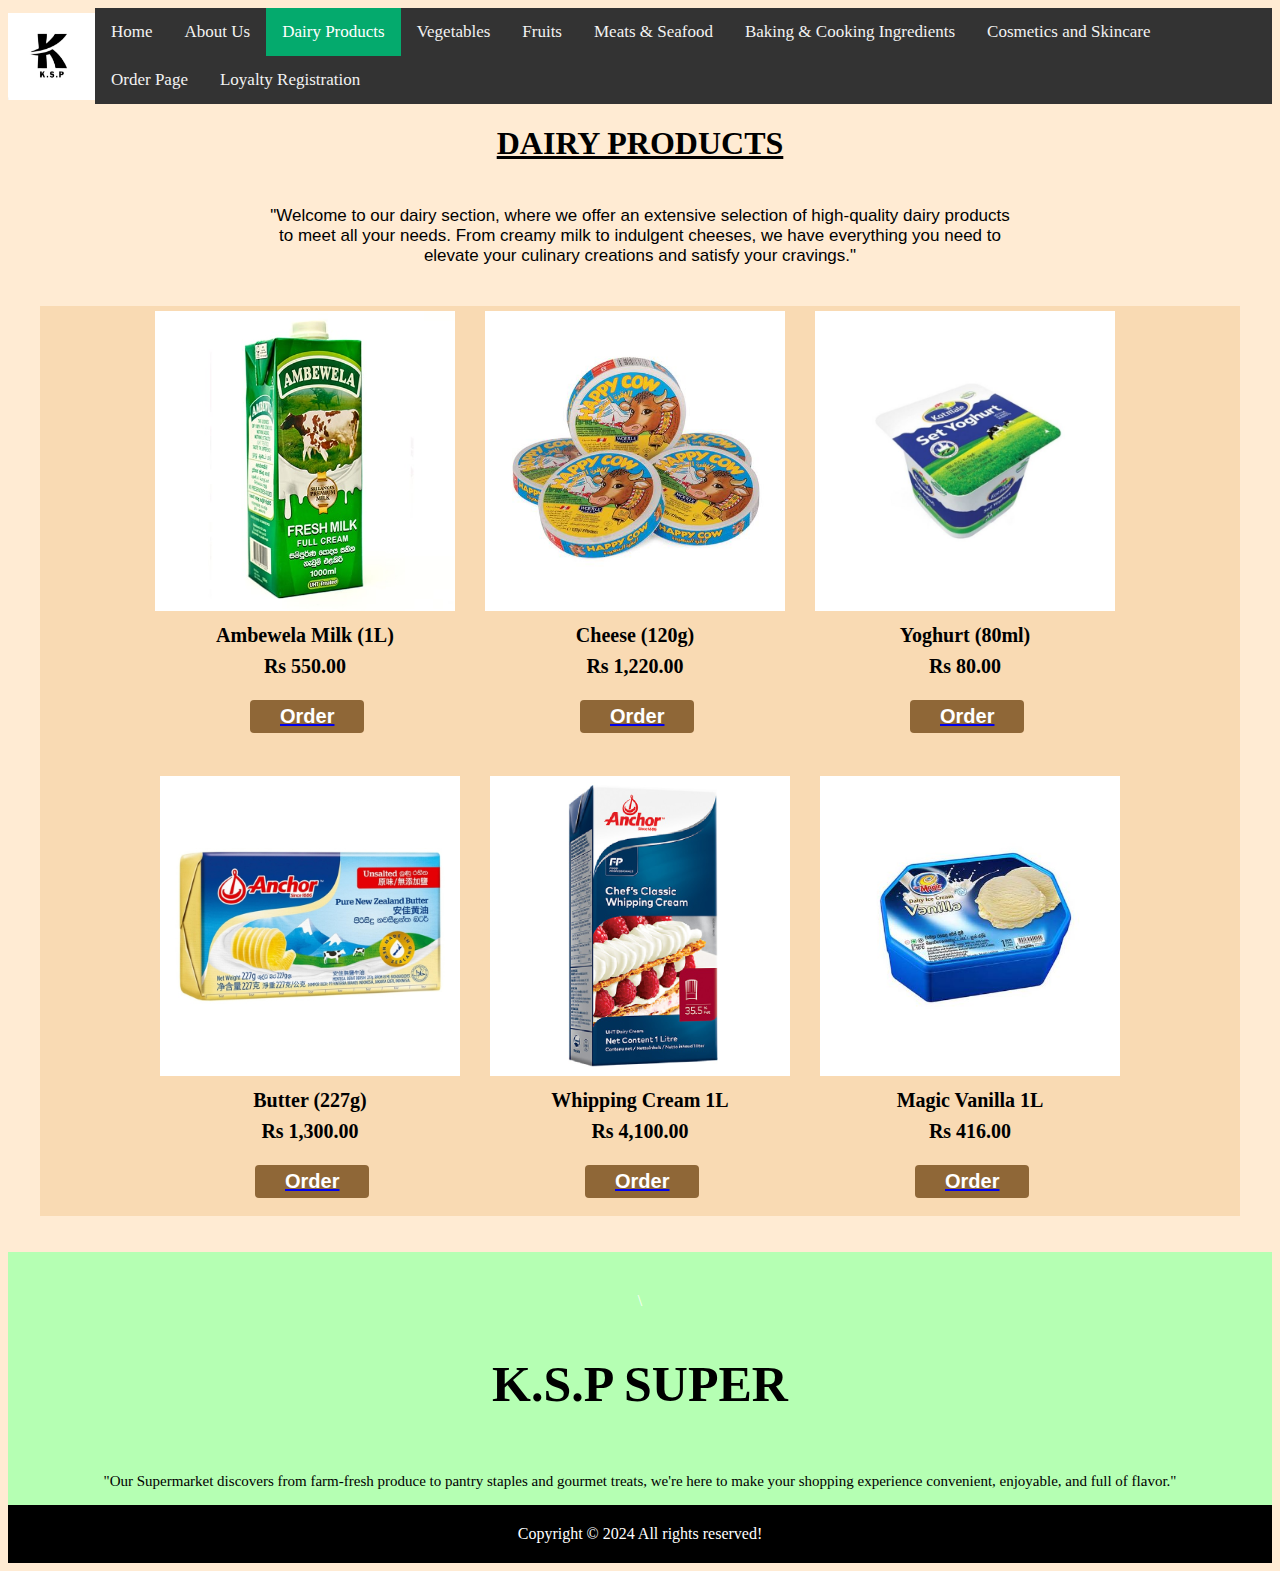
<file: diary.html>
<!DOCTYPE html>
    <head>
        <meta charset="UTF-8">
        <meta name="viewport" content="width=device-width, initial-scale=1.0"> <!--This will make the website responsive for different screen sizes-->
        <link rel="stylesheet" href="Css.css">
    </head>
   
<body class="diary-body">
    <header id="mainHeader">
        <!--Header Logo (Website Logo) -->
        <a href="index.html"> <img src="Dairy Products/Website Logo.jpg" alt="Logo" id="logo"> </a>
    
        <!--Navigation Bar-->
            <nav class="navbar">
                 <div class="topnav" id="myTopnav">
    
                    <a href="index.html">Home</a>
                    <a href="aboutus.html">About Us</a>
                    <a href="diary.html" class="active">Dairy Products</a>
                    <a href="vegetables.html">Vegetables</a>
                    <a href="fruits.html">Fruits</a>
                    <a href="meat.html">Meats & Seafood</a>
                    <a href="baking.html">Baking & Cooking Ingredients</a>
                    <a href="cosmetics.html">Cosmetics and Skincare</a>
                    <a href="order.html">Order Page</a>
                    <a href="regpage.html">Loyalty Registration</a>
                    
                </div>
            </nav>
    </header>

    <!--dairy products heading-->
    
    <center>
        <h1><b><u>DAIRY PRODUCTS</u></b></h1>
    </center>    

    <!--Brief Intro-->
    <center>
        <section class="diary-para">
            <p>"Welcome to our dairy section, where we offer an extensive selection of high-quality dairy products to meet all your needs. From creamy milk to indulgent cheeses, we have everything you need to elevate your culinary creations and satisfy your cravings."</p> 
        </section>
    </center>
    <br>
    

    <!--Products Flexbox-->
    <div class="flex-container">

        <div>
            <img class="flex-img" src="Dairy Products/Dairy Product 01 (milk).jpg" alt="" srcset="">
            <h4 class="flex-h4"> Ambewela Milk (1L) </h4>
            <h4 class="flex-h4"> Rs 550.00 </h4>
            <br>

            <!-- Order Now Button -->
            <a href="order.html"><button class="order-button"><b>Order</b></button></a>
            <br>

        </div>
        <br> 
        <div>
            <img class="flex-img" src="Dairy Products/Dairy Product 02 (cheese).jpg" alt="" srcset="">
            <h4 class="flex-h4"> Cheese (120g) </h4>
            <h4 class="flex-h4"> Rs 1,220.00 </h4>
            <br>

            <!-- Order Now Button -->
            <a href="order.html"><button class="order-button"><b>Order</b></button></a>
            <br>
            
        </div>
        <br>
        <div>
            <img class="flex-img" src="Dairy Products/Dairy Product 03 (yoghurt).jpg" alt="" srcset="">
            <h4 class="flex-h4"> Yoghurt (80ml) </h4>
            <h4 class="flex-h4"> Rs 80.00 </h4>
            <br>

            <!-- Order Now Button -->
            <a href="order.html"><button class="order-button"><b>Order</b></button></a>
            <br>
            
        </div>
        <br>
        <div>
            <img class="flex-img" src="Dairy Products/Dairy Product 04 (butter).jpg" alt="" srcset="">
            <h4 class="flex-h4"> Butter (227g) </h4>
            <h4 class="flex-h4"> Rs 1,300.00 </h4>
            <br>

            <!-- Order Now Button -->
            <a href="order.html"><button class="order-button"><b>Order</b></button></a>
            <br>
            
        </div>
        <br>
        <div>
            <img class="flex-img" src="Dairy Products/Dairy Product 05 (whipped cream).jpg" alt="" srcset="">
            <h4 class="flex-h4"> Whipping Cream 1L </h4>
            <h4 class="flex-h4"> Rs 4,100.00 </h4>
            <br>

            <!-- Order Now Button -->
            <a href="order.html"><button class="order-button"><b>Order</b></button></a>
            <br>
            
        </div>
        <br>
        <div>
             <img class="flex-img" src="Dairy Products/Dairy Product 06 (Ice-cream).jpg" alt="" srcset="">
             <h4 class="flex-h4"> Magic Vanilla 1L </h4>
             <h4 class="flex-h4"> Rs 416.00 </h4>
             <br>

             <!-- Order Now Button -->
            <a href="order.html"><button class="order-button"><b>Order</b></button></a>
            <br>
             
        </div>

    </div>
    <br><br>
</body>

<footer>
    <div class="footer-content">\
        <br>
        <h3><b> K.S.P SUPER </b></h3> 
        <p>
            "Our Supermarket discovers from farm-fresh produce to pantry staples and gourmet treats, we're here to make your shopping experience convenient, enjoyable, and full of flavor."
        </p>

    </div>
    <div class="footer-bottom">
        <p><center>Copyright &copy; 2024 All rights reserved! </center> </p>
    </div>

    <!-- 
    Dairy Product 01 (milk) img - www.google.com. (n.d.). Ambewela Fresh Milk 1000ml ~ Chemist365.lk. [online] Available at: https://images.app.goo.gl/JzL8yC51dpswvbqW8 [Accessed 5 May 2024].
    Dairy Product 02 (cheese) img -www.google.com. (n.d.). UK mini mart - Happy cow cheese wedges in stock Eack pack ... [online] Available at: https://images.app.goo.gl/5fffdxsJ7DKV3xZZA [Accessed 5 May 2024].
    Dairy Product 03 (yoghurt) img - www.google.com. (n.d.). Kotmale Set Yoghurt 80G - Best Price in Sri Lanka | OnlineKade.lk. [online] Available at: https://images.app.goo.gl/THUDbEJSiBaaAVdu7 [Accessed 5 May 2024].
    Dairy Product 04 (butter) img - www.google.com. (n.d.). Anchor Unsalted Butter 227g - Jungle.lk. [online] Available at: https://images.app.goo.gl/C75st5wUvpLj4nH86 [Accessed 5 May 2024].
    Dairy Product 05 (Whipped Cream) img - Jungle.lk. (2024). Available at: https://www.jungle.lk/wp-content/uploads/2022/12/Anchor-Chefs-Classic-Whipping-Cream-1L.jpg [Accessed 5 May 2024].
    Dairy Product 06 (Ice-cream) img - www.google.com. (n.d.). Magic Dairy Icecream Vanilla 1L - Best Price in Sri Lanka ... [online] Available at: https://images.app.goo.gl/ob3XxwDNgfcnVdNCA [Accessed 5 May 2024].
    -->

</footer>
</file>
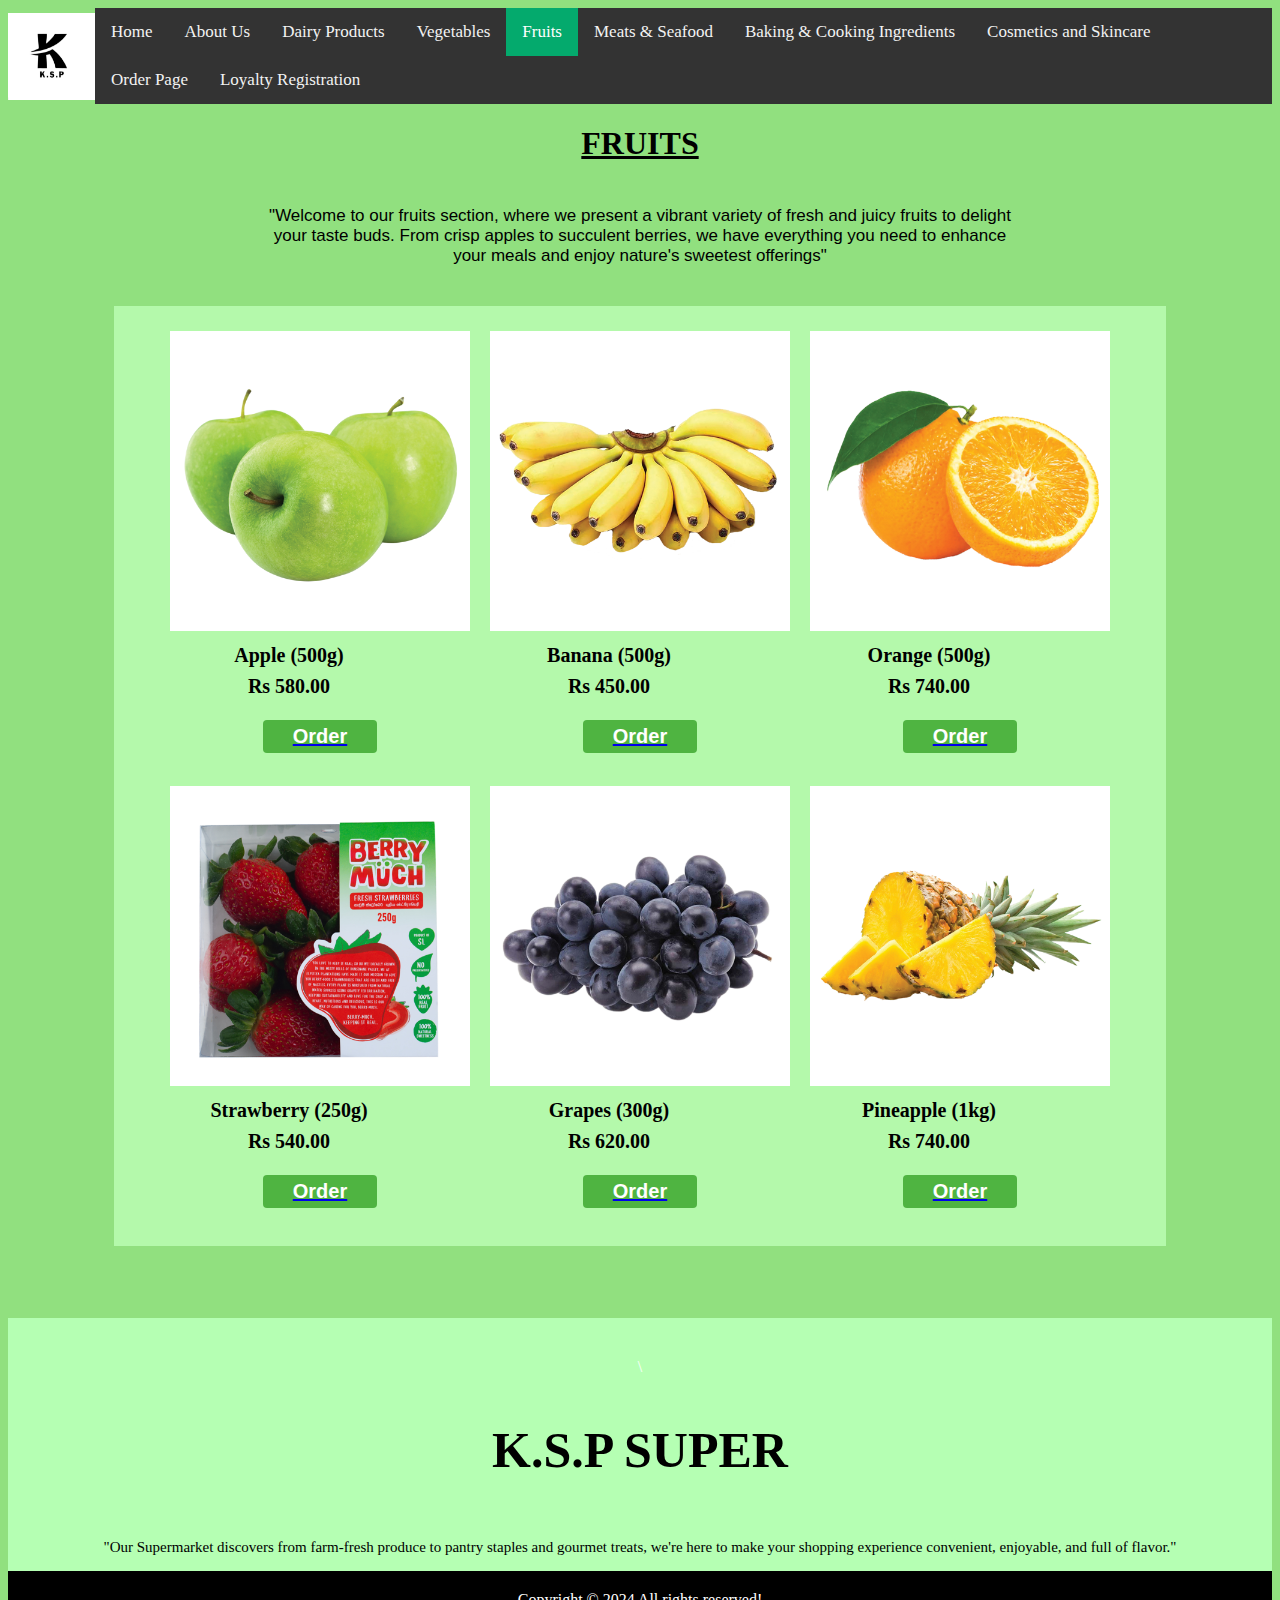
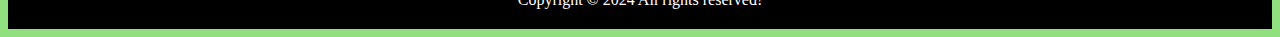
<file: fruits.html>
<!DOCTYPE html>
    <head>
        <meta charset="UTF-8">
        <meta name="viewport" content="width=device-width, initial-scale=1.0"> <!--This will make the website responsive for different screen sizes-->
        <link rel="stylesheet" href="Css.css">
    </head>
   
<body class="fruits-body">
    <header id="mainHeader">
        <!--Header Logo (Website Logo) -->
        <a href="index.html"> <img src="Dairy Products/Website Logo.jpg" alt="Logo" id="logo"> </a>
    
        <!--Navigation Bar-->
            <nav class="navbar">
                 <div class="topnav" id="myTopnav">
    
                    <a href="index.html">Home</a>
                    <a href="aboutus.html">About Us</a>
                    <a href="diary.html">Dairy Products</a>
                    <a href="vegetables.html">Vegetables</a>
                    <a href="fruits.html" class="active">Fruits</a>
                    <a href="meat.html">Meats & Seafood</a>
                    <a href="baking.html">Baking & Cooking Ingredients</a>
                    <a href="cosmetics.html">Cosmetics and Skincare</a>
                    <a href="order.html">Order Page</a>
                    <a href="regpage.html">Loyalty Registration</a>
                    
                </div>
            </nav>
    </header>

    <!--fruits heading-->
    
    <center>
        <h1><b><u>FRUITS</u></b></h1>
    </center>    

    <!--Brief Intro-->
    <center>
        <section class="diary-para">
            <p>"Welcome to our fruits section, where we present a vibrant variety of fresh and juicy fruits to delight your taste buds. From crisp apples to succulent berries, we have everything you need to enhance your meals and enjoy nature's sweetest offerings"</p> 
        </section>
    </center>
    <br>
    

<!-- Fruits (Grid) -->
<center>
    <section class="fruits-items">


        <div class="item">

            <img src="Fruits/apple - green.jpg" alt="">
            <h4 class="grid-h4"> Apple (500g)</h4>
            <h4 class="grid-h4"> Rs 580.00 </h4>
            <br>

            <!-- Order Now Button -->
            <a href="order.html"><button class="order-button3"><b>Order</b></button></a>
            <br>

        </div>

        <div class="item">

            <img src="Fruits/Banana - Ambul.jpg" alt="">
            <h4 class="grid-h4"> Banana (500g) </h4>
            <h4 class="grid-h4"> Rs 450.00 </h4>
            <br>

            <!-- Order Now Button -->
            <a href="order.html"><button class="order-button3"><b>Order</b></button></a>
            <br>

        </div>
        
        <div class="item">

            <img src="Fruits/Orange.jpg" alt="">
            <h4 class="grid-h4"> Orange (500g)</h4>
            <h4 class="grid-h4"> Rs 740.00 </h4>
            <br>

            <!-- Order Now Button -->
            <a href="order.html"><button class="order-button3"><b>Order</b></button></a>
            <br>

        </div>

        <div class="item">

            <img src="Fruits/strawberry.jpg" alt="">
            <h4 class="grid-h4"> Strawberry (250g)</h4>
            <h4 class="grid-h4"> Rs 540.00 </h4>
            <br>

            <!-- Order Now Button -->
            <a href="order.html"><button class="order-button3"><b>Order</b></button></a>
            <br>

        </div>

        <div class="item">

            <img src="Fruits/grapes.jpg" alt="">
            <h4 class="grid-h4"> Grapes (300g) </h4>
            <h4 class="grid-h4"> Rs 620.00 </h4>
            <br>

            <!-- Order Now Button -->
            <a href="order.html"><button class="order-button3"><b>Order</b></button></a>
            <br>

        </div>

        <div class="item">

            <img src="Fruits/pineapple.jpg" alt="">
            <h4 class="grid-h4"> Pineapple (1kg) </h4>
            <h4 class="grid-h4"> Rs 740.00 </h4>
            <br>

            <!-- Order Now Button -->
            <a href="order.html"><button class="order-button3"><b>Order</b></button></a>
            <br>

        </div>        

    </section>
</center>

</body>
<br><br>
<br><br>

<footer>
    <div class="footer-content">\
        <br>
        <h3><b> K.S.P SUPER </b></h3> 
        <p>
            "Our Supermarket discovers from farm-fresh produce to pantry staples and gourmet treats, we're here to make your shopping experience convenient, enjoyable, and full of flavor."
        </p>

    </div>
    <div class="footer-bottom">
        <p><center>Copyright &copy; 2024 All rights reserved! </center> </p>
    </div>


</footer>
</file>
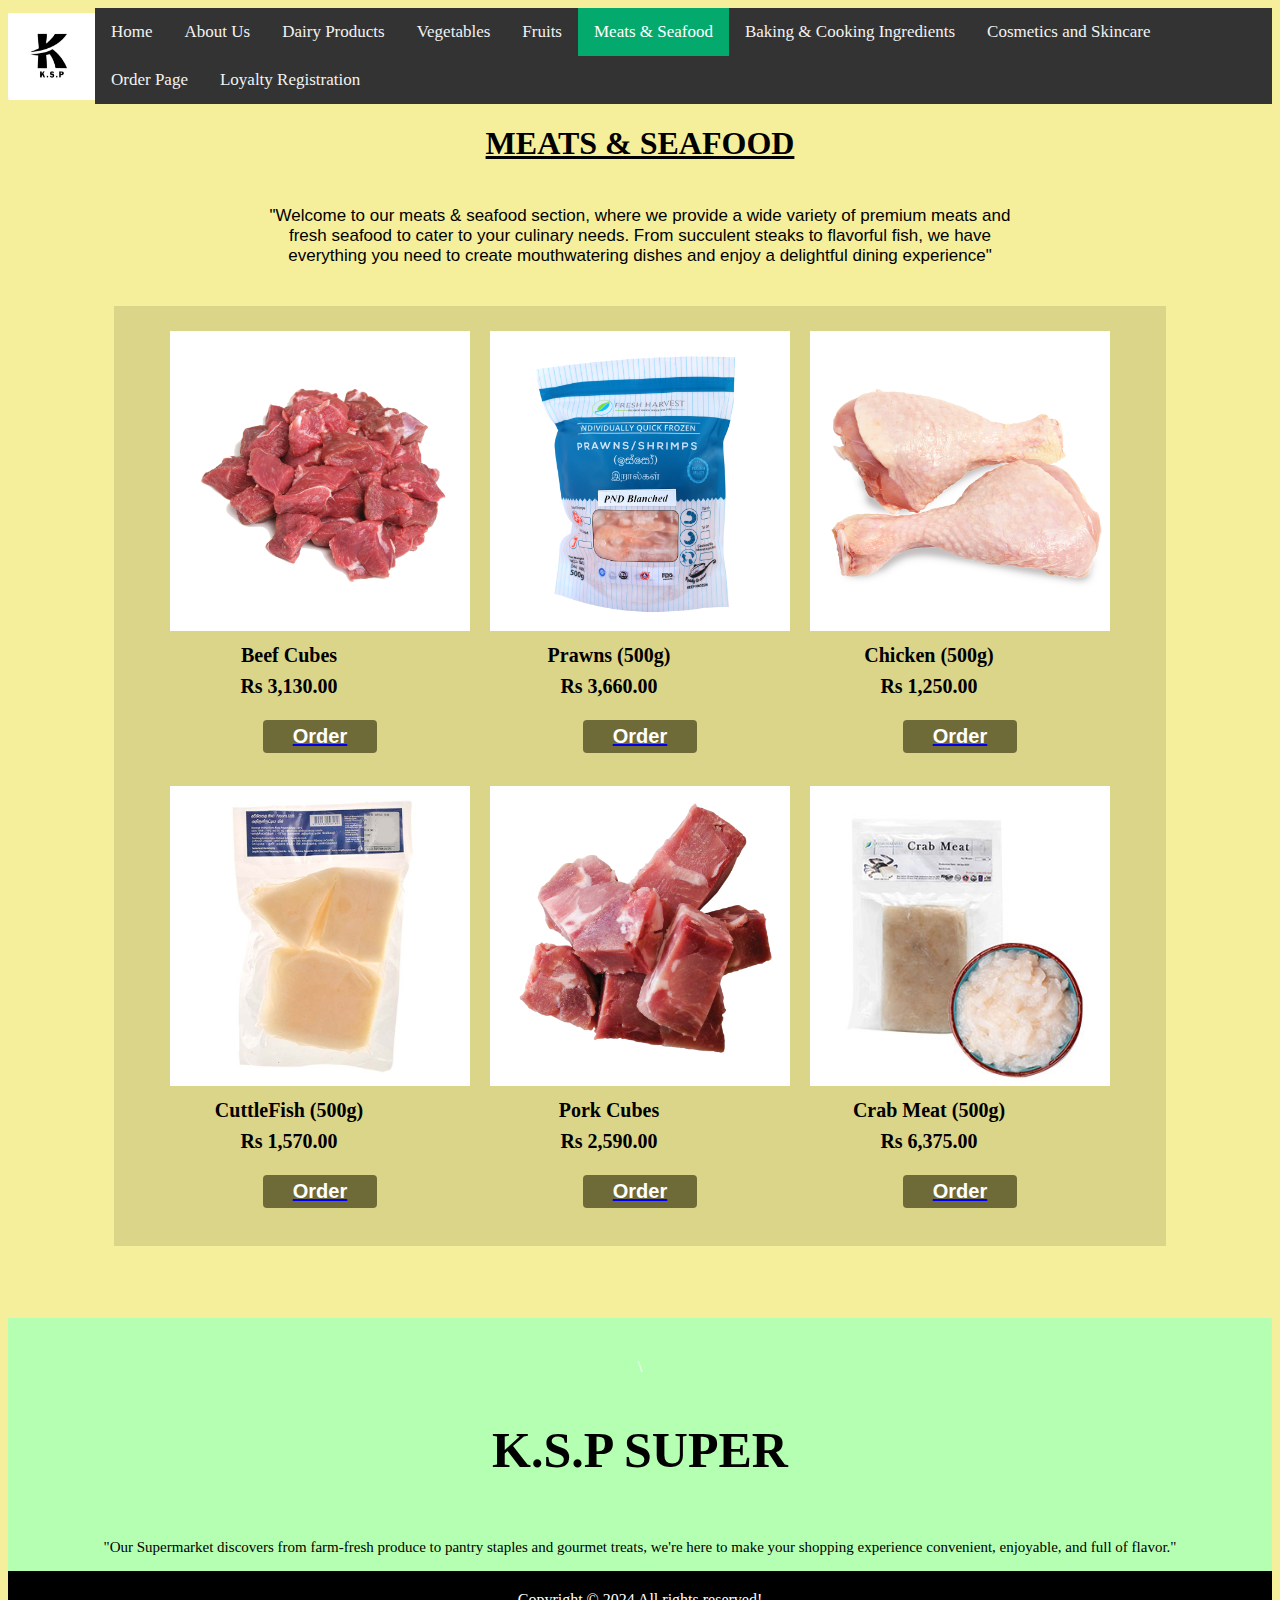
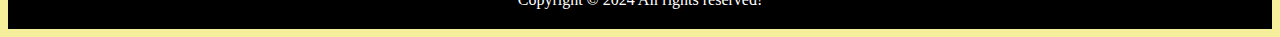
<file: meat.html>
<!DOCTYPE html>
    <head>
        <meta charset="UTF-8">
        <meta name="viewport" content="width=device-width, initial-scale=1.0"> <!--This will make the website responsive for different screen sizes-->
        <link rel="stylesheet" href="Css.css">
    </head>
   
<body class="meat-body">
    <header id="mainHeader">
        <!--Header Logo (Website Logo) -->
        <a href="index.html"> <img src="Dairy Products/Website Logo.jpg" alt="Logo" id="logo"> </a>
    
        <!--Navigation Bar-->
            <nav class="navbar">
                 <div class="topnav" id="myTopnav">
    
                    <a href="index.html">Home</a>
                    <a href="aboutus.html">About Us</a>
                    <a href="diary.html">Dairy Products</a>
                    <a href="vegetables.html">Vegetables</a>
                    <a href="fruits.html" >Fruits</a>
                    <a href="meat.html" class="active">Meats & Seafood</a>
                    <a href="baking.html">Baking & Cooking Ingredients</a>
                    <a href="cosmetics.html">Cosmetics and Skincare</a>
                    <a href="order.html">Order Page</a>
                    <a href="regpage.html">Loyalty Registration</a>
                    
                </div>
            </nav>
    </header>

    <!--meats heading-->
    
    <center>
        <h1><b><u>MEATS & SEAFOOD</u></b></h1>
    </center>    

    <!--Brief Intro-->
    <center>
        <section class="diary-para">
            <p>"Welcome to our meats & seafood section, where we provide a wide variety of premium meats and fresh seafood to cater to your culinary needs. From succulent steaks to flavorful fish, we have everything you need to create mouthwatering dishes and enjoy a delightful dining experience"</p> 
        </section>
    </center>
    <br>
    

<!-- meats (Grid) -->
<center>
    <section class="meat-items">


        <div class="item">

            <img src="Meat and Seafood/beef cubes.jpg" alt="">
            <h4 class="grid-h4"> Beef Cubes</h4>
            <h4 class="grid-h4"> Rs 3,130.00 </h4>
            <br>

            <!-- Order Now Button -->
            <a href="order.html"><button class="order-button4"><b>Order</b></button></a>
            <br>

        </div>

        <div class="item">

            <img src="Meat and Seafood/prawns 500g.jpg" alt="">
            <h4 class="grid-h4"> Prawns (500g) </h4>
            <h4 class="grid-h4"> Rs 3,660.00 </h4>
            <br>

            <!-- Order Now Button -->
            <a href="order.html"><button class="order-button4"><b>Order</b></button></a>
            <br>

        </div>
        
        <div class="item">

            <img src="Meat and Seafood/chicken.jpg" alt="">
            <h4 class="grid-h4"> Chicken (500g)</h4>
            <h4 class="grid-h4"> Rs 1,250.00 </h4>
            <br>

            <!-- Order Now Button -->
            <a href="order.html"><button class="order-button4"><b>Order</b></button></a>
            <br>

        </div>

        <div class="item">

            <img src="Meat and Seafood/cuttlefish.jpg" alt="">
            <h4 class="grid-h4"> CuttleFish (500g)</h4>
            <h4 class="grid-h4"> Rs 1,570.00 </h4>
            <br>

            <!-- Order Now Button -->
            <a href="order.html"><button class="order-button4"><b>Order</b></button></a>
            <br>

        </div>

        <div class="item">

            <img src="Meat and Seafood/pork cubes.jpg" alt="">
            <h4 class="grid-h4"> Pork Cubes</h4>
            <h4 class="grid-h4"> Rs 2,590.00 </h4>
            <br>

            <!-- Order Now Button -->
            <a href="order.html"><button class="order-button4"><b>Order</b></button></a>
            <br>

        </div>

        <div class="item">

            <img src="Meat and Seafood/crab meat.jpg" alt="">
            <h4 class="grid-h4"> Crab Meat (500g)</h4>
            <h4 class="grid-h4"> Rs 6,375.00 </h4>
            <br>

            <!-- Order Now Button -->
            <a href="order.html"><button class="order-button4"><b>Order</b></button></a>
            <br>

        </div>
        
    </section>
</center>

</body>
<br><br>
<br><br>

<footer>
    <div class="footer-content">\
        <br>
        <h3><b> K.S.P SUPER </b></h3> 
        <p>
            "Our Supermarket discovers from farm-fresh produce to pantry staples and gourmet treats, we're here to make your shopping experience convenient, enjoyable, and full of flavor."
        </p>

    </div>
    <div class="footer-bottom">
        <p><center>Copyright &copy; 2024 All rights reserved! </center> </p>
    </div>


</footer>
</file>
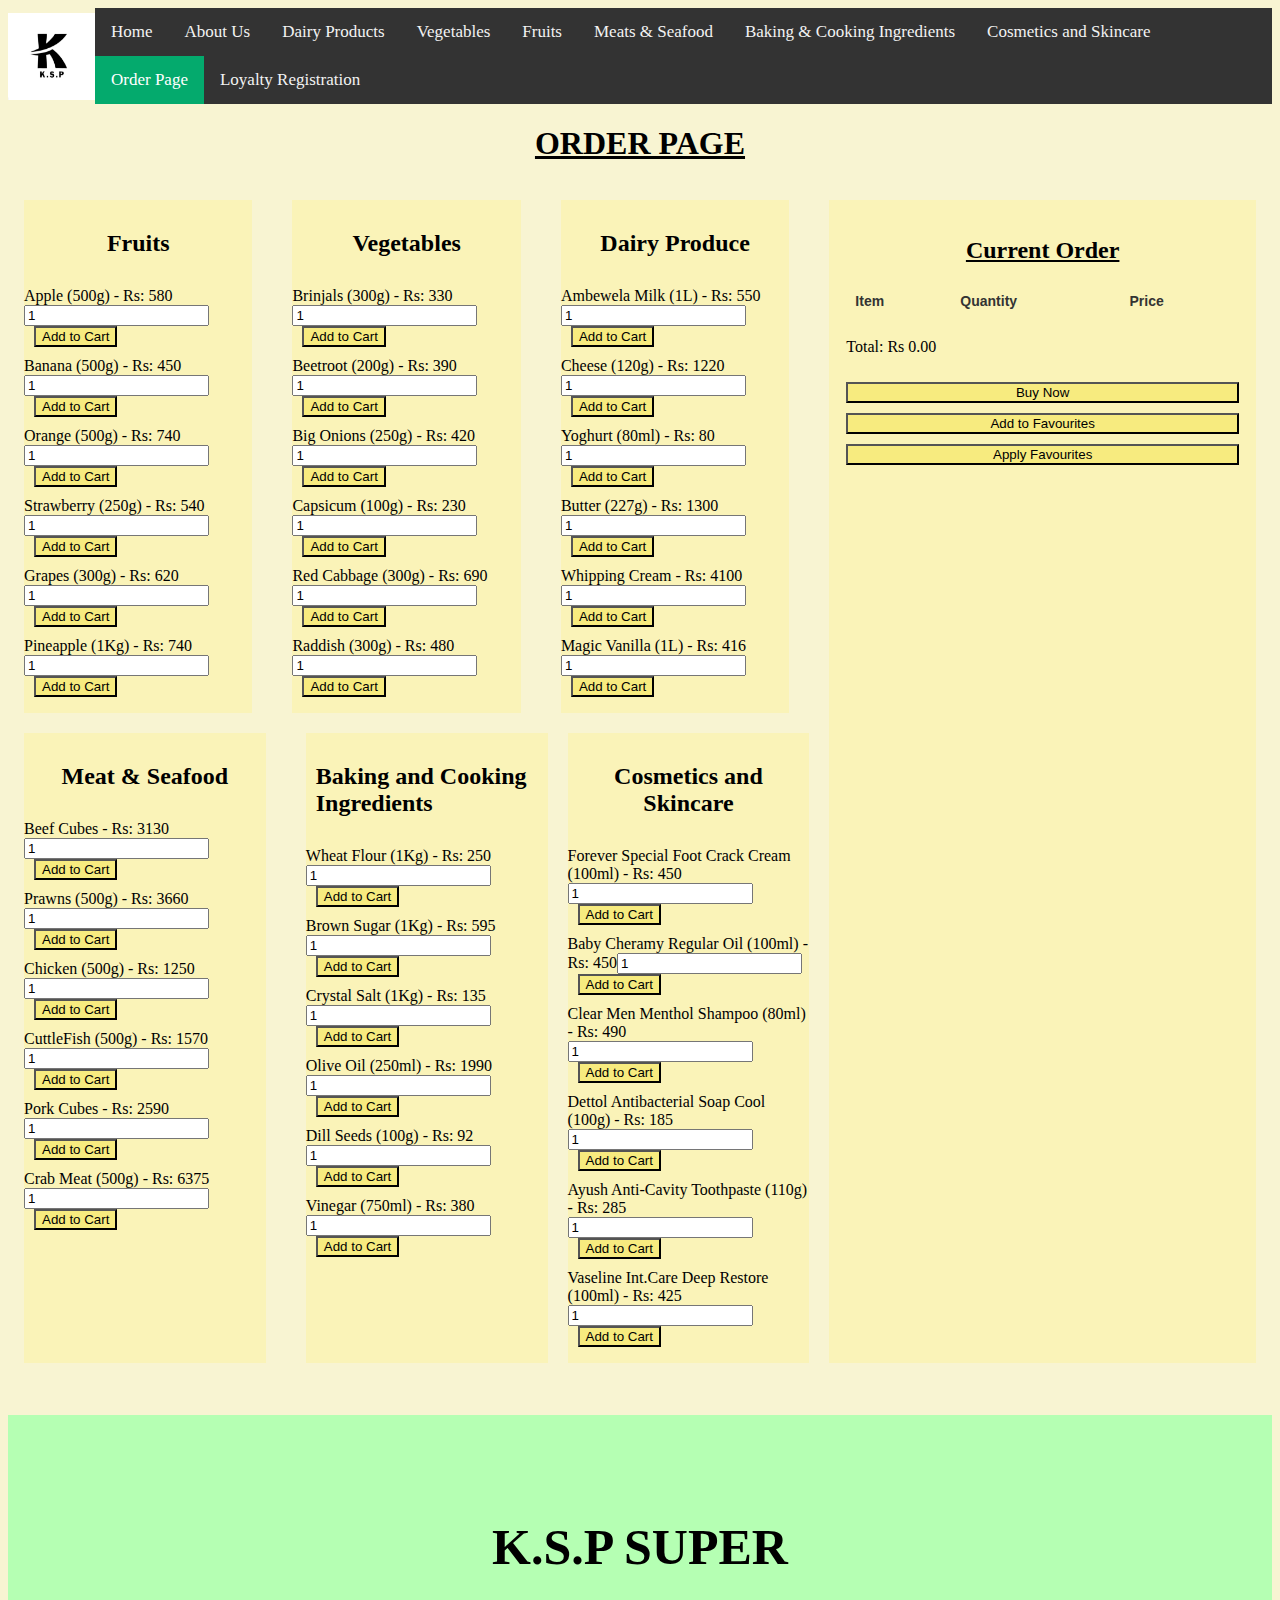
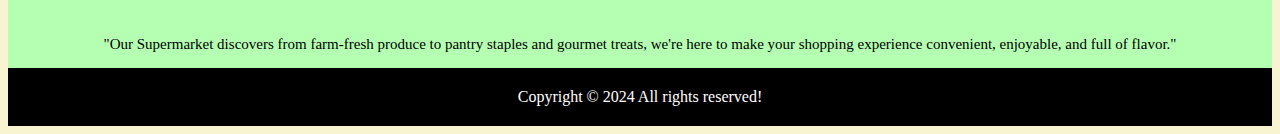
<file: order.html>
<!DOCTYPE html>
<html lang="en">
<head>
    <meta charset="UTF-8">
    <meta name="viewport" content="width=device-width, initial-scale=1.0"> <!--This will make the website responsive for different screen sizes-->
    <link rel="stylesheet" href="Css.css">
    <link rel="stylesheet" href="order.css">
    <title>Order Page</title>
</head>

<body class="order-body">
    <header id="mainHeader">
        <!--Header Logo (Website Logo) -->
        <a href="index.html"> <img src="Order Page/Website Logo.jpg" alt="Logo" id="logo"> </a>

        <!--Navigation Bar-->
        <nav class="navbar">
            <div class="topnav" id="myTopnav">
                <a href="index.html">Home</a>
                <a href="aboutus.html">About Us</a>
                <a href="diary.html">Dairy Products</a>
                <a href="vegetables.html">Vegetables</a>
                <a href="fruits.html">Fruits</a>
                <a href="meat.html">Meats & Seafood</a>
                <a href="baking.html">Baking & Cooking Ingredients</a>
                <a href="cosmetics.html">Cosmetics and Skincare</a>
                <a href="order.html" class="active">Order Page</a>
                <a href="regpage.html">Loyalty Registration</a>
            </div>
        </nav>
    </header>

    <!-- Order page heading -->
    <center>
        <h1><b><u>ORDER PAGE</u></b></h1>
    </center>

    <!-- Assignment 2 Starts here -->
    <main>
        <div class="container">
            <section id="grocery-sections">
                <div class="category">
                    <h2>Fruits</h2>
                    <ul id="fruits-list"></ul>
                </div>

                <br>

                <div class="category">
                    <h2>Vegetables</h2>
                    <ul id="vegetables-list"></ul>
                </div>
                <br>

                <div class="category">
                    <h2>Dairy Produce</h2>
                    <ul id="dairy-list"></ul>
                </div>
                <br>

                <div class="category">
                    <h2>Meat & Seafood</h2>
                    <ul id="meat-seafood-list"></ul>
                </div>
                <br>

                <div class="b-category">
                    <h2>Baking and Cooking Ingredients</h2>
                    <ul id="baking-cooking-list"></ul>
                </div>

                <div class="category">
                    <h2>Cosmetics and Skincare</h2>
                    <ul id="skincare-products-list"></ul>
                </div>
            </section>

            <section id="order-summary">
                <h2><u>Current Order</u></h2>
                <table id="order-table">
                    <thead>
                        <tr>
                            <th>Item</th>
                            <th>Quantity</th>
                            <th>Price</th>
                        </tr>
                    </thead>
                    <tbody></tbody>
                </table>
                <p>Total: Rs <span id="total-price">0.00</span></p>
                <a href="buy.html"><button id="buy-now">Buy Now</button></a>
                <button id="add-to-favourites">Add to Favourites</button>
                <button id="apply-favourites">Apply Favourites</button>
            </section>
        </div>
    </main>

    <script src="order.js"></script>
</body>

<br><br>

<footer>
    <div class="footer-content">
        <br>
        <h3><b>K.S.P SUPER</b></h3>
        <p>"Our Supermarket discovers from farm-fresh produce to pantry staples and gourmet treats, we're here to make your shopping experience convenient, enjoyable, and full of flavor."</p>
    </div>
    <div class="footer-bottom">
        <p><center>Copyright &copy; 2024 All rights reserved!</center></p>
    </div>
</footer>
</html>
</file>
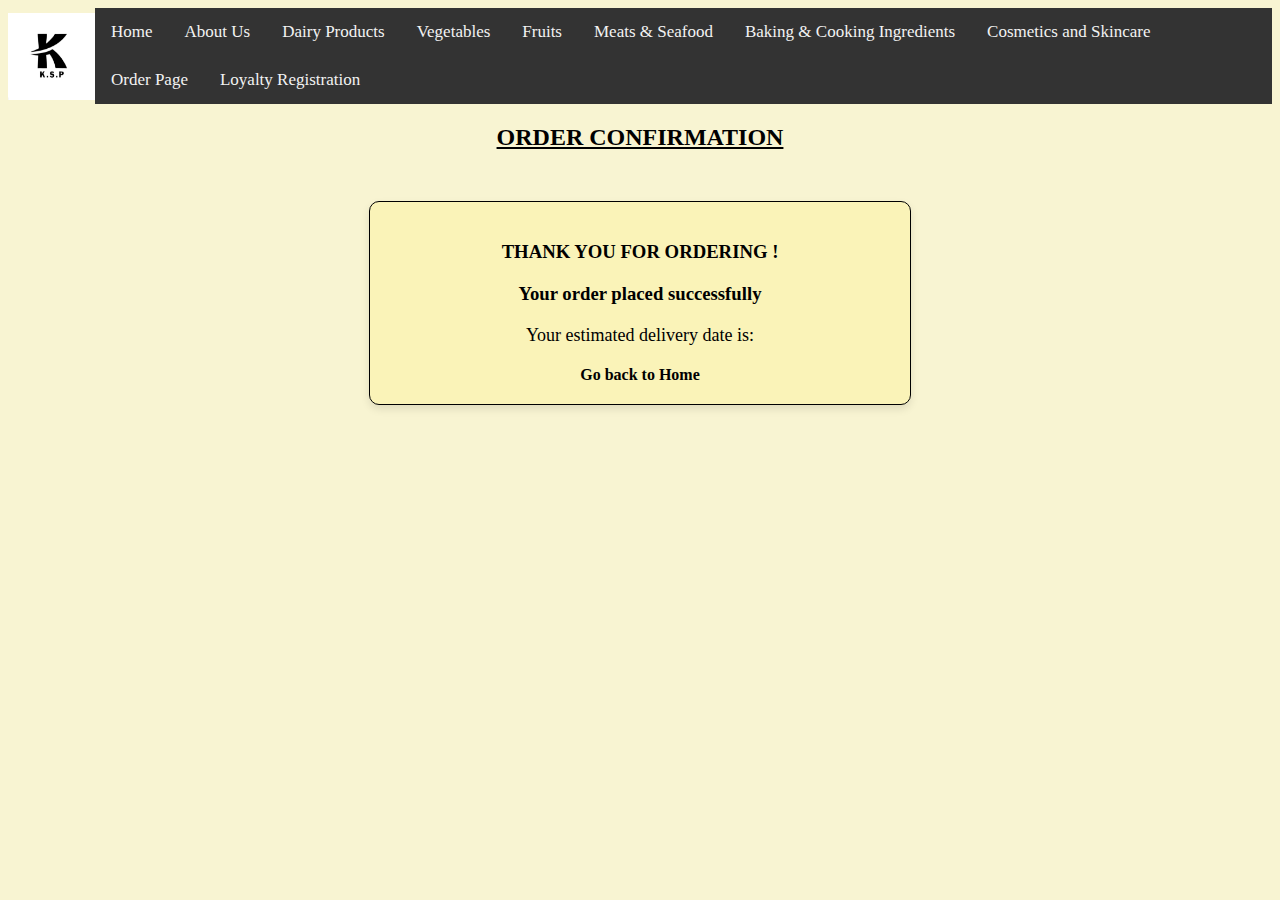
<file: order_confirmation.html>
<!DOCTYPE html>
<html lang="en">
<head>
    <meta charset="UTF-8">
    <meta name="viewport" content="width=device-width, initial-scale=1.0">
    <link rel="stylesheet" href="Css.css">
    <title>Order Confirmation</title>
</head>
<body>
    <body class="order-body">
        <header id="mainHeader">
            <!--Header Logo (Website Logo) -->
            <a href="index.html"> <img src="Dairy Products/Website Logo.jpg" alt="Logo" id="logo"> </a>
        
            <!--Navigation Bar-->
                <nav class="navbar">
                     <div class="topnav" id="myTopnav">
        
                        <a href="index.html">Home</a>
                        <a href="aboutus.html">About Us</a>
                        <a href="diary.html">Dairy Products</a>
                        <a href="vegetables.html">Vegetables</a>
                        <a href="fruits.html">Fruits</a>
                        <a href="meat.html">Meats & Seafood</a>
                        <a href="baking.html">Baking & Cooking Ingredients</a>
                        <a href="cosmetics.html">Cosmetics and Skincare</a>
                        <a href="order.html">Order Page</a>
                        <a href="regpage.html">Loyalty Registration</a>
                        
                    </div>
                </nav>
        </header>

    <main>
        <center>
            <h2><b><u>ORDER CONFIRMATION</u></b></h2>
        </center>
        <section id="confirmation">
            <div class="confirmation-card">
                <h3>THANK YOU FOR ORDERING !</h3>
                <h3>Your order placed successfully </h3>
                <p>Your estimated delivery date is: <span id="deliveryDate"></span></p>
                <a href="index.html">Go back to Home</a>
            </div>
        </section>
    </main>

   

<script src="buynow.js"></script>
</body>
</html>
</file>
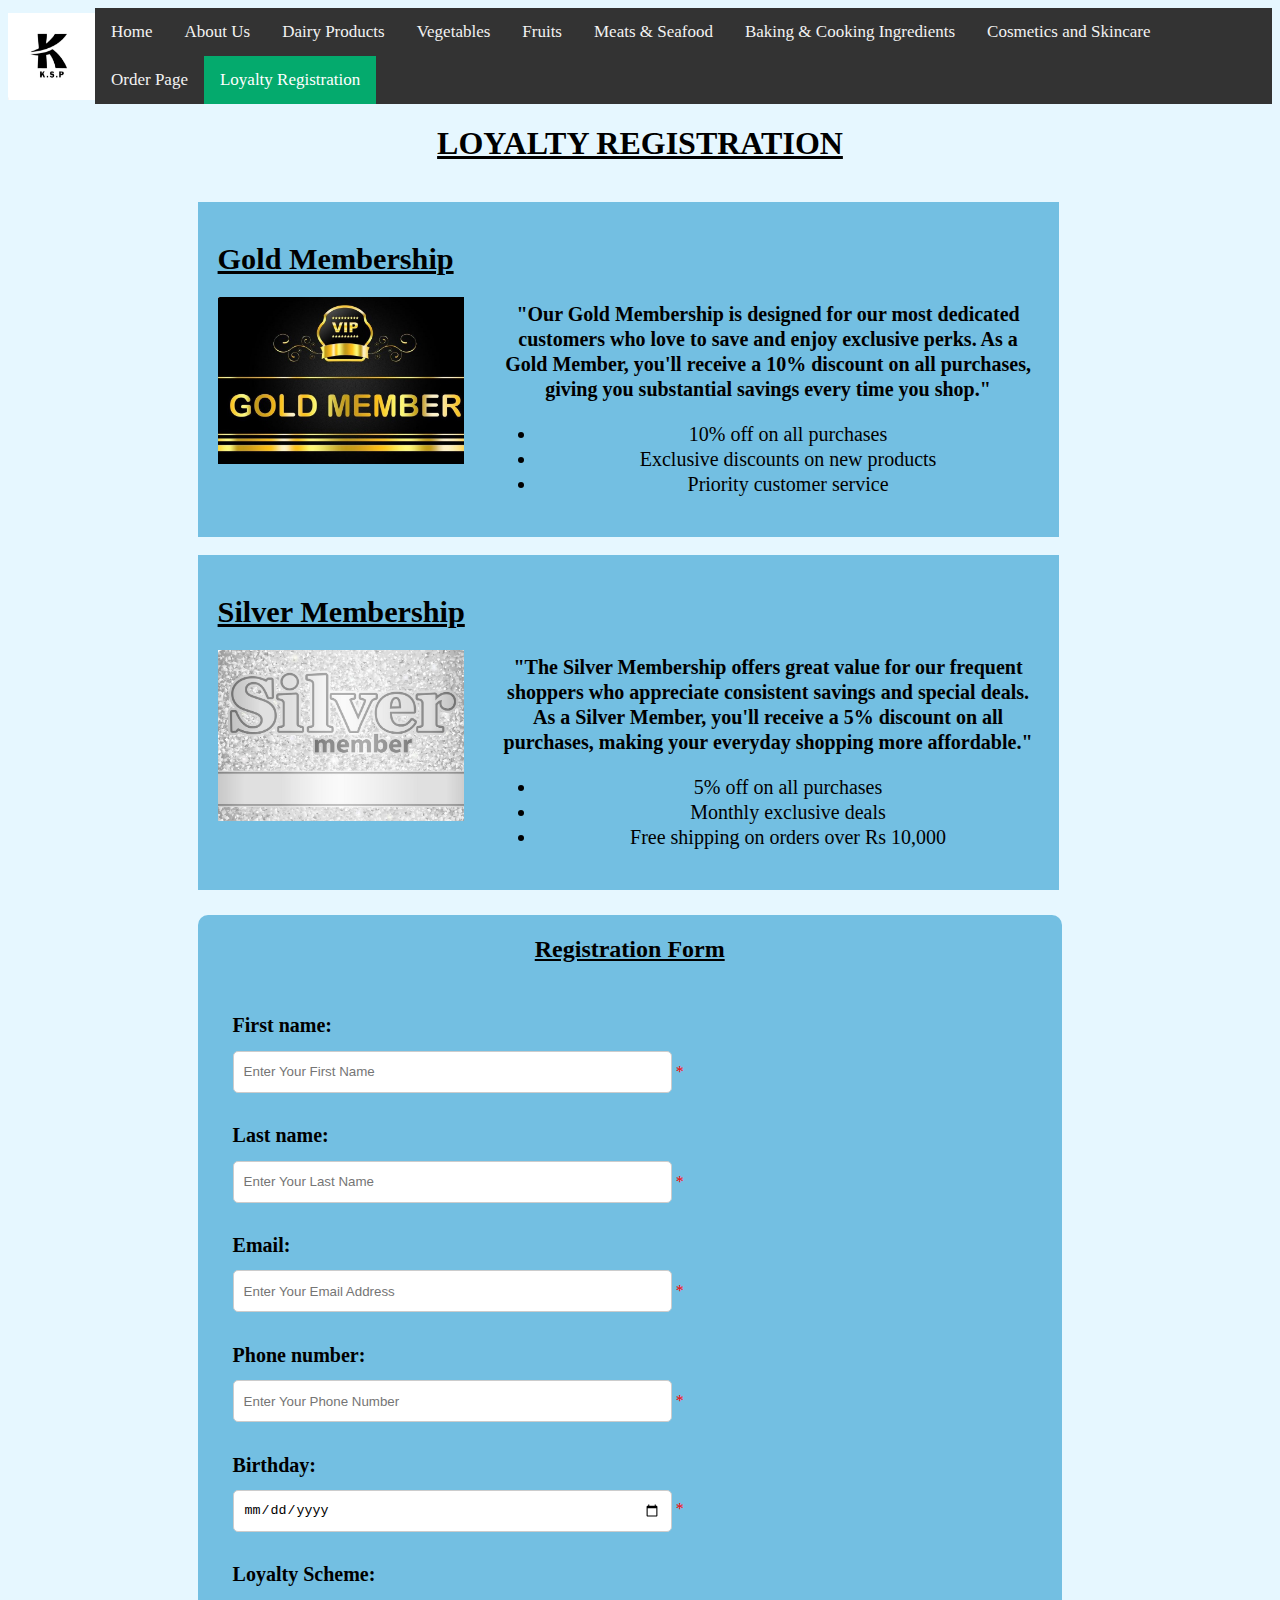
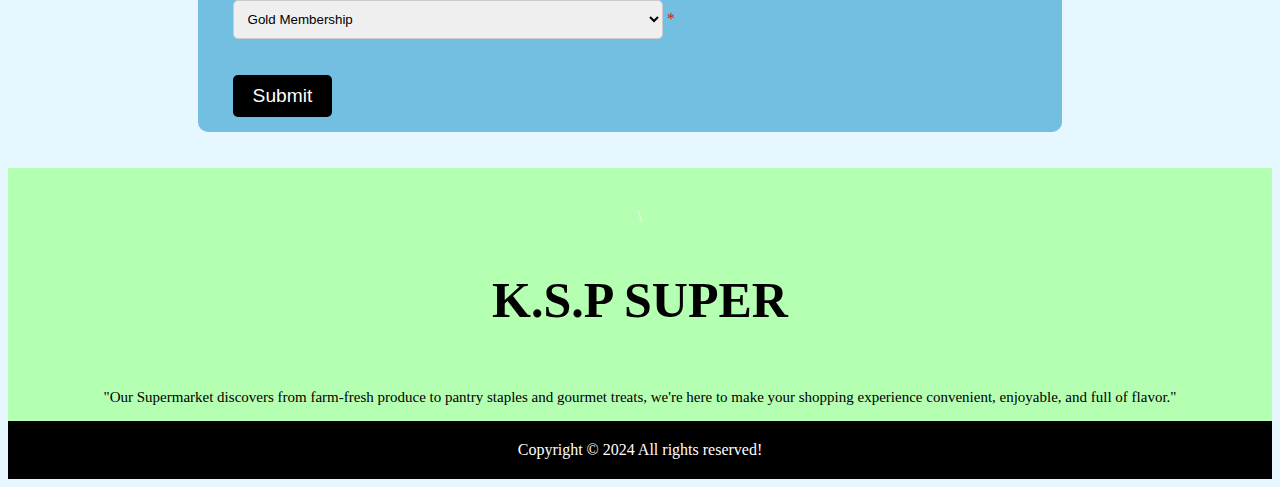
<file: regpage.html>
<!DOCTYPE html>
    <head>
        <meta charset="UTF-8">
        <meta name="viewport" content="width=device-width, initial-scale=1.0"> <!--This will make the website responsive for different screen sizes-->
        <link rel="stylesheet" href="Css.css">
    </head>
   
<body class="regpage-body">
    <header id="mainHeader">
        <!--Header Logo (Website Logo) -->
        <a href="index.html"> <img src="Order Page/Website Logo.jpg" alt="Logo" id="logo"> </a>
    
        <!--Navigation Bar-->
            <nav class="navbar">
                 <div class="topnav" id="myTopnav">
    
                    <a href="index.html">Home</a>
                    <a href="aboutus.html">About Us</a>
                    <a href="diary.html">Dairy Products</a>
                    <a href="vegetables.html">Vegetables</a>
                    <a href="fruits.html">Fruits</a>
                    <a href="meat.html">Meats & Seafood</a>
                    <a href="baking.html">Baking & Cooking Ingredients</a>
                    <a href="cosmetics.html">Cosmetics and Skincare </a>
                    <a href="order.html">Order Page</a>
                    <a href="regpage.html" class="active">Loyalty Registration</a>
                    
                </div>
            </nav>
    </header>

    <!--reg page heading-->    
    <center>
        <h1><b><u>LOYALTY REGISTRATION</u></b></h1>
    </center>
    <br>
    <!-- Scheme 01-->
    <section class="scheme01_body">
        <h1 class="scheme01-topic"><b><u>Gold Membership</b></u></h1>

        <img class="scheme01"  src="Loyalty Registration page/Gold Membership.jpg">

        
        <div class="scheme01_text">
        <p><b>"Our Gold Membership is designed for our most dedicated customers who love to save and enjoy exclusive perks. As a Gold Member, you'll receive a 10% discount on all purchases, giving you substantial savings every time you shop."
        </p></b>

            <ul>
                <li> 10% off on all purchases</li>
                <li> Exclusive discounts on new products</li>
                <li> Priority customer service</li>
            </ul>

        </div>
    </section>

    <br>

    <!-- Scheme 02-->

    <section class="scheme01_body">
        <h1 class="scheme01-topic"><b><u>Silver Membership</b></u></h1>

        <img class="scheme01"  src="Loyalty Registration page/Silver Membership.jpg">

        
        <div class="scheme01_text">
        <p><b>"The Silver Membership offers great value for our frequent shoppers who appreciate consistent savings and special deals. As a Silver Member, you'll receive a 5% discount on all purchases, making your everyday shopping more affordable."
        </p></b>

            <ul>
                <li> 5% off on all purchases</li>
                <li> Monthly exclusive deals</li>
                <li> Free shipping on orders over Rs 10,000</li>
            </ul>

        </div>
    </section>

    <br>

    <!-- Registration Form -->
    <div class="registrationform">
        <h2 class="head"><u><center>Registration Form</center></u></h2>
        <br>
        <form method="post" class="para">
            <h1 class="reg-subheading">First name: </h1><input type="text" name="fname" placeholder="Enter Your First Name" required class="firstname"><span class="star"> *</span><br><br>
            <h1 class="reg-subheading">Last name:</h1> <input type="text" name="lname" placeholder="Enter Your Last Name" required class="lastname"><span class="star"> *</span><br><br>
            <h1 class="reg-subheading">Email: </h1><input type="email"  name="email" placeholder="Enter Your Email Address" required class="email1"><span class="star"> *</span><br><br>
            <h1 class="reg-subheading">Phone number:</h1> <input type="tel" name="phoneno" minlength="10" maxlength="11" placeholder="Enter Your Phone Number" required class="phoneno1"><span class="star"> *</span><br><br>
            <h1 class="reg-subheading">Birthday:</h1> <input type="date" name="bday" required class="bday"> <span class="star">*</span><br><br>
            <h1 class="reg-subheading">Loyalty Scheme: </h1><select name="loyalty" class="loyaltyscheme"><option value="pointplus">Gold Membership</option><option value="monthlymax">Silver Membership</option></select><span class="star"> *</span>
            <br><br><br>
          <input type="submit" value="Submit" class="submit">
        </form>
      </div>

</body>

<br><br>

<footer>
    <div class="footer-content">\
        <br>
        <h3><b> K.S.P SUPER </b></h3> 
        <p>
            "Our Supermarket discovers from farm-fresh produce to pantry staples and gourmet treats, we're here to make your shopping experience convenient, enjoyable, and full of flavor."
        </p>

    </div>
    <div class="footer-bottom">
        <p><center>Copyright &copy; 2024 All rights reserved! </center> </p>
    </div>

    <!-- Gold Membership img - www.google.com. (n.d.). Free Stock Photo of Gold Member Shows Very Important Person And ... [online] Available at: https://images.app.goo.gl/swECSrTDRtsZTXCRA [Accessed 18 May 2024].
    Silver Membership img - www.google.com. (n.d.). Silver member vip card composed from glitters Vector Image. [online] Available at: https://images.app.goo.gl/h7qeaP6RNao1PY7U7 [Accessed 18 May 2024]. -->

</footer>
</file>
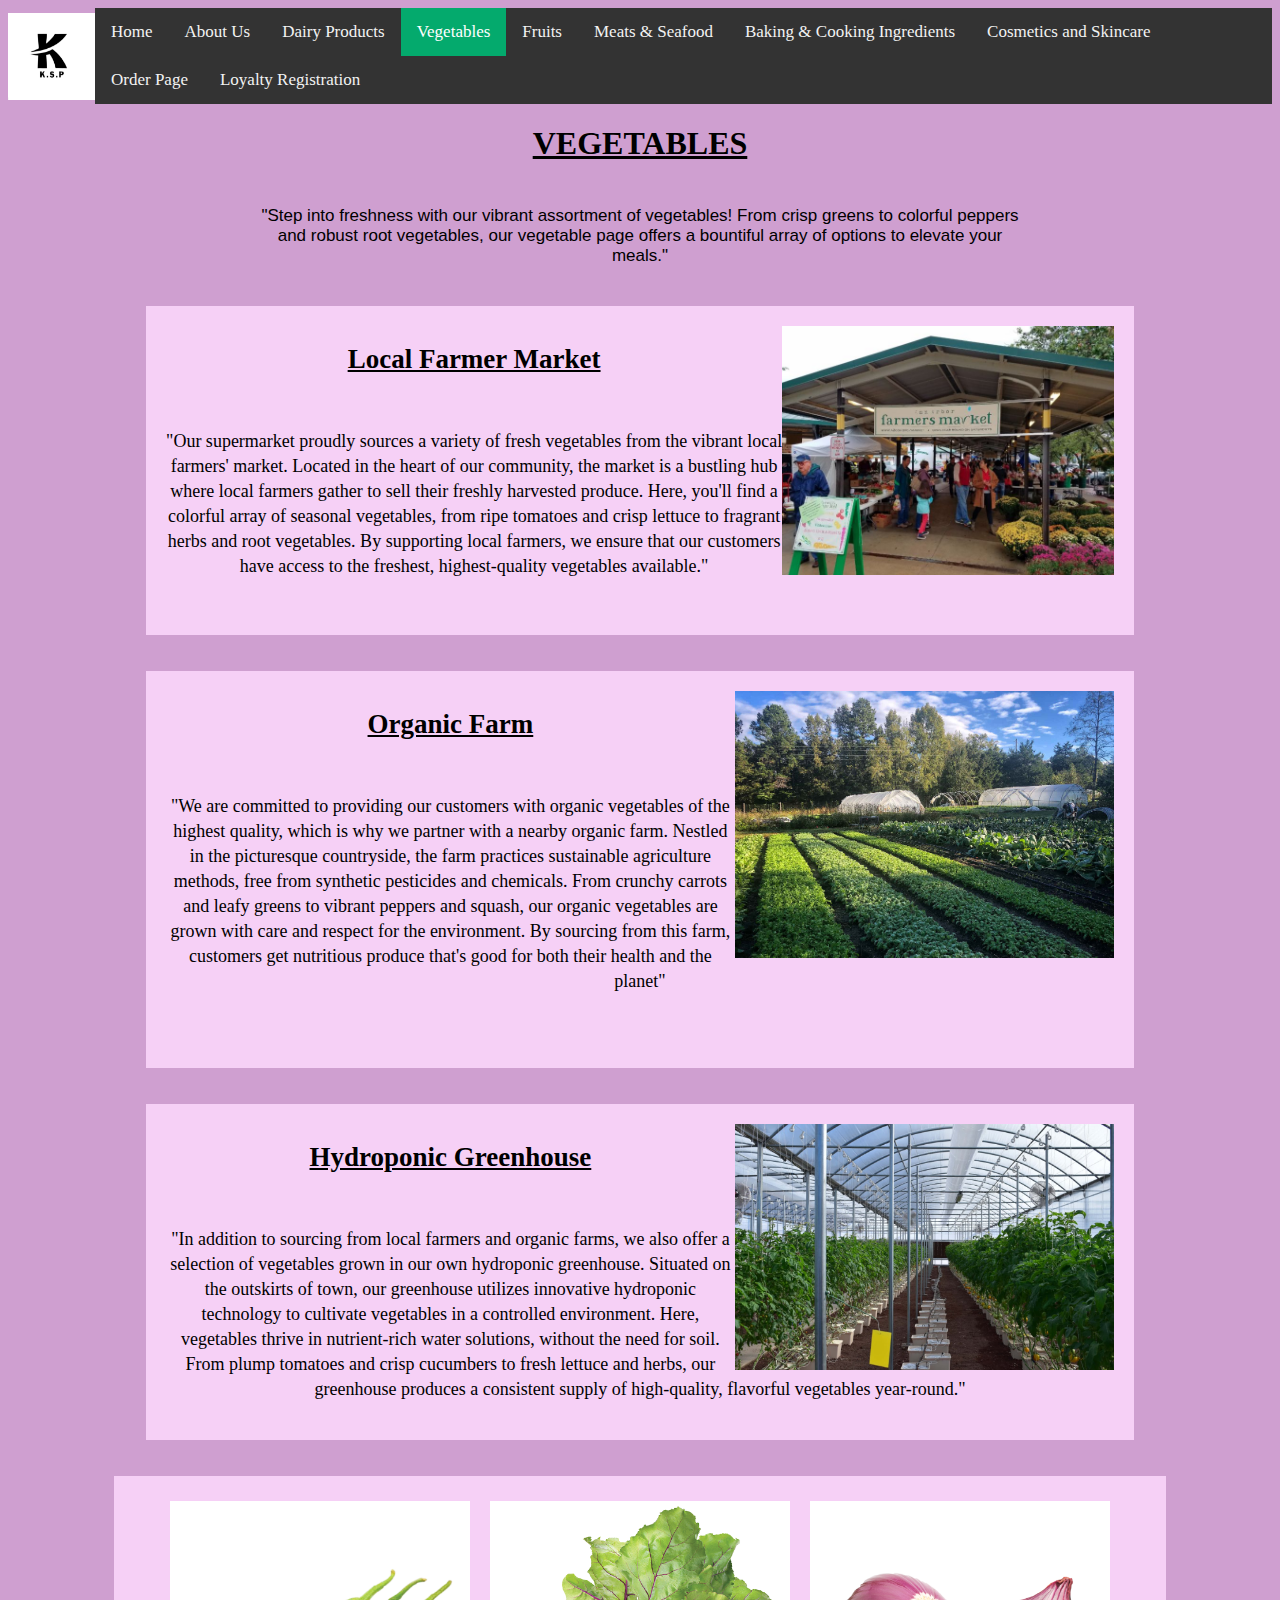
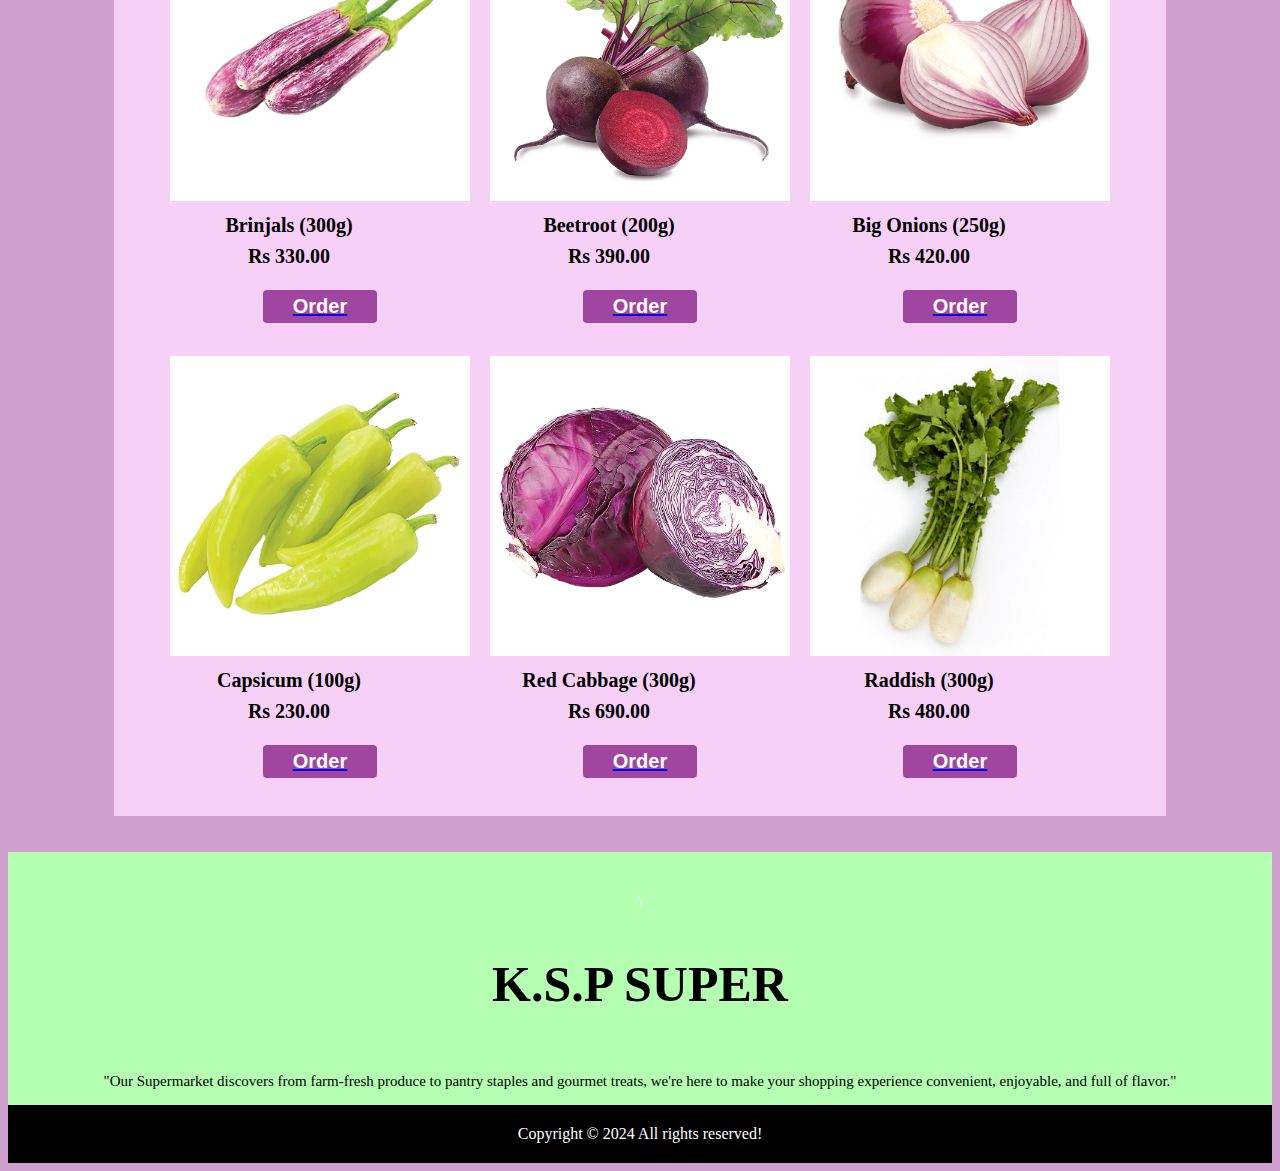
<file: vegetables.html>
<!DOCTYPE html>
    <head>
        <meta charset="UTF-8">
        <meta name="viewport" content="width=device-width, initial-scale=1.0"> <!--This will make the website responsive for different screen sizes-->
        <link rel="stylesheet" href="Css.css">
    </head>
   
<body class="vege-body">
    <header id="mainHeader">
        <!--Header Logo (Website Logo) -->
        <a href="index.html"> <img src="Vegetables/Website Logo.jpg" alt="Logo" id="logo"> </a>
    
        <!--Navigation Bar-->
            <nav class="navbar">
                 <div class="topnav" id="myTopnav">
    
                    <a href="index.html" >Home</a>
                    <a href="aboutus.html">About Us</a>
                    <a href="diary.html">Dairy Products</a>
                    <a href="vegetables.html" class="active">Vegetables</a>
                    <a href="fruits.html">Fruits</a>
                    <a href="meat.html">Meats & Seafood</a>
                    <a href="baking.html">Baking & Cooking Ingredients</a>
                    <a href="cosmetics.html">Cosmetics and Skincare</a>
                    <a href="order.html">Order Page</a>
                    <a href="regpage.html">Loyalty Registration</a>
                    
                </div>
            </nav>
    </header>
    
    <!-- vegetables heading-->
    
    <center>
        <h1><b><u>VEGETABLES</u></b></h1>
    </center>
    
    <!--Brief Intro-->
    <center>
        <section class="vege-para">
            <p> "Step into freshness with our vibrant assortment of vegetables! From crisp greens to colorful peppers and robust root vegetables, our vegetable page offers a bountiful array of options to elevate your meals."</p> 
        </section>
    </center>
    <br>
    <center>
        <!-- Three Venues -->
    <section class="three-venue">

        <img class="venue01"  src="Vegetables/Local Farmer Market.jpeg">
        
        <div class="venue01_text">

            <h1 class="venue01-topic"><u><center> Local Farmer Market </center> </u></h1><br>
            <p class="venue01-para">"Our supermarket proudly sources a variety of fresh vegetables from the vibrant local farmers' market. Located in the heart of our community, the market is a bustling hub where local farmers gather to sell their freshly harvested produce. Here, you'll find a colorful array of seasonal vegetables, from ripe tomatoes and crisp lettuce to fragrant herbs and root vegetables. By supporting local farmers, we ensure that our customers have access to the freshest, highest-quality vegetables available."
            </p>

        </div>
        <br>
    </section>
    <br><br>
    <section class="three-venue">
        

        <img class="venue02"  src="Vegetables/Organic Farm.jpg">
        
        <div class="venue02_text">

            <h1 class="venue02-topic"><u><center> Organic Farm </center> </u></h1><br>
            <p class="venue02-para">"We are committed to providing our customers with organic vegetables of the highest quality, which is why we partner with a nearby organic farm. Nestled in the picturesque countryside, the farm practices sustainable agriculture methods, free from synthetic pesticides and chemicals. From crunchy carrots and leafy greens to vibrant peppers and squash, our organic vegetables are grown with care and respect for the environment. By sourcing from this farm, customers get nutritious produce that's good for both their health and the planet"
            </p>

        </div>
        <br><br>
    </section>
    <br><br>
    <section class="three-venue">
        

        <img class="venue02"  src="Vegetables/Hydroponic Greenhouse.jpg">
        
        <div class="venue02_text">

            <h1 class="venue02-topic"><u><center> Hydroponic Greenhouse </center> </u></h1><br>
            <p class="venue03-para">"In addition to sourcing from local farmers and organic farms, we also offer a selection of vegetables grown in our own hydroponic greenhouse. Situated on the outskirts of town, our greenhouse utilizes innovative hydroponic technology to cultivate vegetables in a controlled environment. Here, vegetables thrive in nutrient-rich water solutions, without the need for soil. From plump tomatoes and crisp cucumbers to fresh lettuce and herbs, our greenhouse produces a consistent supply of high-quality, flavorful vegetables year-round."
            </p>

        </div>

    </section>
    </center>
    <br><br>
    <!-- Vegetables (Grid) -->
    <center>
        <section class="items">


            <div class="item">
    
                <img src="Vegetables/Brinjals.jpg" alt="">
                <h4 class="grid-h4"> Brinjals (300g)</h4>
                <h4 class="grid-h4"> Rs 330.00 </h4>
                <br>
    
                 <!-- Order Now Button -->
                 <a href="order.html"><button class="order-button2"><b>Order</b></button></a>
                 <br>
    
            </div>
    
            <div class="item">
    
                <img src="Vegetables/Beetroot.jpg" alt="">
                <h4 class="grid-h4"> Beetroot (200g)</h4>
                <h4 class="grid-h4"> Rs 390.00 </h4>
                <br>
    
                 <!-- Order Now Button -->
                 <a href="order.html"><button class="order-button2"><b>Order</b></button></a>
                 <br>
    
            </div>
            
            <div class="item">
    
                <img src="Vegetables/Big onions.jpg" alt="">
                <h4 class="grid-h4"> Big Onions (250g)</h4>
                <h4 class="grid-h4"> Rs 420.00 </h4>
                <br>
    
                 <!-- Order Now Button -->
                 <a href="order.html"><button class="order-button2"><b>Order</b></button></a>
                 <br>
    
            </div>
    
            <div class="item">
    
                <img src="Vegetables/Capsicum.jpg" alt="">
                <h4 class="grid-h4"> Capsicum (100g)</h4>
                <h4 class="grid-h4"> Rs 230.00 </h4>
                <br>
    
                 <!-- Order Now Button -->
                 <a href="order.html"><button class="order-button2"><b>Order</b></button></a>
                 <br>
    
            </div>
    
            <div class="item">
    
                <img src="Vegetables/Red Cabbage.jpg" alt="">
                <h4 class="grid-h4"> Red Cabbage (300g)</h4>
                <h4 class="grid-h4"> Rs 690.00 </h4>
                <br>
    
                 <!-- Order Now Button -->
                 <a href="order.html"><button class="order-button2"><b>Order</b></button></a>
                 <br>
    
            </div>
    
            <div class="item">
    
                <img src="Vegetables/Korean (Long) Raddish.jpg" alt="">
                <h4 class="grid-h4"> Raddish (300g)</h4>
                <h4 class="grid-h4"> Rs 480.00 </h4>
                <br>
    
                 <!-- Order Now Button -->
                 <a href="order.html"><button class="order-button2"><b>Order</b></button></a>
                 <br>
    
            </div>        
    
        </section>
    </center>

</body>
<br><br>
<footer>
    <div class="footer-content">\
        <br>
        <h3><b> K.S.P SUPER </b></h3> 
        <p>
            "Our Supermarket discovers from farm-fresh produce to pantry staples and gourmet treats, we're here to make your shopping experience convenient, enjoyable, and full of flavor."
        </p>

    </div>
    <div class="footer-bottom">
        <p><center>Copyright &copy; 2024 All rights reserved! </center> </p>
    </div>

    <!-- 
    Local Farmer market Image - Pinterest. (n.d.). Ann Arbor Farmers Market: Your New Favorite Destination. [online] Available at: https://pin.it/6Lqak1EiO [Accessed 8 May 2024].
    Organic Farm Image - www.google.com. (n.d.). The Real Climate Impact of Organic Farming - FoodPrint. [online] Available at: https://images.app.goo.gl/j8rdiop1dhQWSTVn6 [Accessed 8 May 2024].
    Hydroponic Greenhouse Image - www.google.com. (n.d.). Jenco Water Quality Blog | Hydroponics. [online] Available at: https://images.app.goo.gl/4dZ5dVHeVmPuUggUA [Accessed 8 May 2024].
    Big onions image :- Windows.net. (2019). Available at: https://essstr.blob.core.windows.net/essimg/ItemAsset/Pic914006.jpg [Accessed 12 May 2024].
    Brinjals image :- Windows.net. (2019). Available at: https://essstr.blob.core.windows.net/essimg/ItemAsset/Pic914008.jpg [Accessed 12 May 2024].
    Capsicum image :- Windows.net. (2019). Available at: https://essstr.blob.core.windows.net/essimg/ItemAsset/Pic915006.jpg [Accessed 12 May 2024].
    Red Cabbage image :- Windows.net. (2019). Available at: https://essstr.blob.core.windows.net/essimg/ItemAsset/Pic913059.jpg [Accessed 12 May 2024].
    Beetroot image :- Windows.net. (2019). Available at: https://essstr.blob.core.windows.net/essimg/ItemAsset/Pic915002.jpg [Accessed 12 May 2024].
    Korean (Long) Raddish image :- Windows.net. (2021). Available at: https://essstr.blob.core.windows.net/essimg/ItemAsset/Pic913053.jpg [Accessed 12 May 2024]. -->

</footer>
</file>
<file: Css.css>
/* Add a black background color to the top navigation */
.topnav {
    background-color: #333;
    overflow: hidden;
  }
  
/* Style the links inside the navigation bar */
.topnav a {
    display: grid;
    grid-template-columns: repeat(7, auto);
    float: left;
    color: #f2f2f2;
    text-align: center;
    padding: 14px 16px;
    text-decoration: none;
    font-size: 17px;
}
  
/* Change the color of links on hover */
.topnav a:hover {
    background-color: #ddd;
    color: black;
}
  
/* Add an active class to highlight the current page */
.topnav a.active {
    background-color: #04AA6D;
    color: white;
}
  
/* Hide the link that should open and close the topnav on small screens */
  .topnav .icon {
    display: none;
}

header{
    display: flex;
    justify-content: space-between;
    align-items: center;
    z-index: 100;
}

/* Logo  */

#logo{
    width: 87px;
    height: 87px;
    margin-top: 5px;
    opacity: 1px;
}

/* Footer  */

footer{
    position: relative;
    bottom: 0;
    left: 0;
    right: 0;
    background: #b5ffb3;
    height: auto;
    padding-top: 40px;
    color: #fff;
  }
  
  .footer-content{
    display: flex;
    align-items: center;
    justify-content: center;
    flex-direction: column;
    text-align: center;
  }
  
  .footer-content h3{
    font-size: 50px;
    font-weight: 500;
    text-transform: capitalize;
    line-height: 3rem;
    color: #000;
  }
  .footer-content p{
    font-size: 14px;
    color: #000000;
    font-size: 15px;
  }
  
  .footer-bottom{
    background: #000;
    padding: 20px;
    text-align: center;
  }
  
  .footer-bottom p{
  float: left;
    font-size: 14px;
    word-spacing: 2px;
    text-transform: capitalize;
  }
  .footer-bottom p a{
  color:#44bae8;
  font-size: 16px;
  text-decoration: none;
  }
  .footer-bottom span{
    text-transform: uppercase;
    opacity: .4;
    font-weight: 200;
}
.footer-content{
    justify-content:auto;
  }


/* Meida Queries */

/* For tablets */
@media screen and (max-width: 768px) {
  header {
      flex-direction: column;
      padding: 20px 10px;
  }

  .topnav a {
      float: none;
      display: block;
      text-align: left;
  }

  .container .center, .container .center2 {
      width: 80%;
  }

  .fresh_body, .dairy_body, .beauty_body {
      width: 95%;
      margin-left: 2.5%;
  }

  .fresh_text, .center, .center2 {
      font-size: 16px;
  }

  .items {
      grid-template-columns: repeat(2, 1fr);
  }
}

/* For mobile phones */
@media screen and (max-width: 480px) {
  header {
      flex-direction: column;
      padding: 10px 5px;
  }

  #logo {
      width: 60px;
      height: 60px;
  }

  .topnav a {
      float: none;
      display: block;
      text-align: left;
      font-size: 14px;
      padding: 10px;
  }

  .container .center, .container .center2 {
      width: 90%;
      font-size: 14px;
  }

  .fresh_text, .center, .center2 {
      font-size: 12px;
  }

  .fresh_body, .dairy_body, .beauty_body {
      width: 100%;
      margin-left: 0;
  }

  .items {
      grid-template-columns: 1fr;
  }
}

/*Home*/
.fullbody{
    background-color: rgb(137, 200, 137);
}
.container {
    position: relative;
}

.center {
  position: absolute;
  top: 40%;
  left: 50%;
  transform: translate(-50%, -50%);
  font-size: 53px;
  font-family:fantasy;
  color: rgb(255, 255, 255);
  letter-spacing: 2px;
  text-align: center;

  background-color:rgb(80, 120, 80);
  position: absolute;
  width: 50%;
  margin-left: 1%;
  padding: 20px;
}

.center2 {
  position: absolute;
  top: 54%;
  left: 50%;
  transform: translate(-50%, -50%);
  font-size: 18px;
  font-family: Arial, Helvetica, sans-serif;
  color: aliceblue;
  text-align: center;

  background-color:rgb(80, 120, 80);
  width: 50%;
  margin-left: 1%;
  padding: 20px;
}

.productimg { 
  width: 100%;
  height: auto;
  opacity: 0.8;    
}

.fresh-produce-divv{
  font-size: 18px;
  line-height: 25px;
}

.fresh{
  float: left;
  width: 50%;
}

.grid {
  display: grid;
  grid-template-rows: repeat(3, auto);
}

.fresh_body {
  background-color:rgb(185, 245, 185);
  width: 80%;
  margin-left: 9%;
  margin-right: auto;
  padding: 20px;
}

.dairy_body{
  background-color:rgb(249, 237, 189);
  width: 80%;
  margin-left: 9%;
  margin-right: auto;
  padding: 20px;
}

.beauty_body{
  background-color:rgb(205, 195, 149);
  width: 80%;
  margin-left: 9%;
  margin-right: auto;
  padding: 20px;
}

.fresh_text{
  text-align: center;
  align-items: center;
  margin-left: 53%;
  font-size: 20px;
  line-height: 25px;
  margin-top: 4%;
}

.fresh-topic{
  font-size: 189%;
}

/*About Us*/
.fullbody{
    background-color: rgb(137, 200, 137);
}

.aboutus{
    text-align: center;
    font-size: 25px;
    text-decoration: wavy;
    font-family: 'Times New Roman', Times, serif;
    margin-left: auto;
    margin-right: auto;
  
  }
  
  .mainbranch{
    float: left;
    width: 100%;
  }
  
  .mainbranch_body{
    background-color:rgb(173, 238, 173);
    position: relative;
    width: 100%;
    padding: 20px;
    box-sizing: border-box;
  }
  
  .mainbranch_text{
    text-align: center;
    align-items: center;
    margin-left: auto;
    margin-right: auto;
  
  }
  
  .mainbranch-topic{
    font-size: 27px;
  }
  
  .mainbranch-para{
    font-size: 18px;
    line-height: 25px;
  }
  
  .branch2_body{
    background-color:rgb(173, 238, 173);
    position: relative;
    width: 100%;
    padding: 20px;
    box-sizing: border-box;
    margin-top: 20px;
  }
  
  .branch2_text{
    text-align: center;
    align-items: center;
    margin-left: auto;
    margin-right: auto;
  }
  
  .branch2-topic{
    font-size: 27px;
  }
  
  .branch2-para{
    font-size: 18px;
    line-height: 25px;
  }
  .branch2{
    float: none;
    width: 100%;
  }
  
  .summary-table{
    width: 100%;
    margin-top: 20px;
  }
  
  th {
    text-align: left;
  }
  
  .summary-table , th , td {
    border: 1px solid #000;
    border-collapse: collapse;
  }
  
  .th , td {
    padding: 10px;
  }
  
  .first-table {
    background-color: rgb(173, 238, 173);
  }
  
  .second-table {
    background-color: azure;
  }

@media screen and (min-width: 768px) {
  .mainbranch,
  .branch2 {
    width: 50%;
    float: left;
  }
}

/*Dairy*/
.diary-para{
    width: 60%;
    height: auto;
    padding: 5px;
    align-items: center;
    text-align: center;
    font-size: 17px;
    font-family: Arial, Helvetica, sans-serif;
    font-weight: 100;
  }
  
  .diary-body{
    background-color: rgb(255, 235, 211);
  }
  
  .flex-img{
    width: 300px;
    height: 300px;
    object-fit: cover;
    padding: 5px;
    justify-content: center;
  }
  
  .flex-container{
    display: flex;
    max-width: 1200px;
    width: 100%;
    flex-wrap: wrap;
    justify-content: center;
    background-color: rgb(249, 218, 179);;
    margin-left: auto;
    margin-right: auto;
    column-gap: 10px;
    row-gap: 20px;
  }
  
  .flex-img:hover{
    cursor: pointer;
    opacity: 0.5;
    transition: 0.5s;
  }
  
  .order-button{
    padding: 5px 30px;
    border: black 1px;
    outline: none;
    background-color: rgb(143, 103, 55);
    color: white;
    cursor: pointer;
    border-radius: 4px;
    font-size: 20px;
    display: block;
    margin-left: 100px;
    text-decoration: none;
  }
  
  .flex-h4{
    text-align: center;
    padding: 4px;
    margin-top: auto;
    margin-bottom: auto;
    font-size: 20px;
  }

/*Vegetables*/
.vege-para{
  width: 60%;
  height: auto;
  padding: 5px;
  align-items: center;
  text-align: center;
  font-size: 17px;
  font-family: Arial, Helvetica, sans-serif;
  font-weight: 100;
}

.vege-body{
  background-color: rgb(207, 159, 208);
}

.about-us-body{
  background-color: rgb(121, 235, 121);
}

.three-venue{
  background-color:rgb(246, 208, 246);
  width: 75%;
  padding: 20px;
  
}

.venue01_text{
  text-align: center;
  align-items: center;
}

.venue01-topic{
  font-size: 27px;
}

.venue01-para{
  font-size: 18px;
  line-height: 25px;
  text-align: center;

}
.venue01{
  float: right;
  width: 35%;
}

.venue02_text{
  text-align: center;
  align-items: center;
}

.venue02-topic{
  font-size: 27px;
}

.venue02-para{
  font-size: 18px;
  line-height: 25px;
  text-align: center;
}

.venue02{
  float: right;
  width: 40%;
}

.three-venue2{
  background-color:rgb(246, 208, 246);
  width: 80%;
  padding: 20px;
}

.venue03-para{
  font-size: 18px;
  line-height: 25px;
  text-align: center;
}

.items{
  display: grid;
  grid-template-columns: repeat(3, auto);
  padding: 20px 20px;
  grid-column-gap: 10px;
  grid-row-gap: 10px;
  max-width: 80%;
  justify-content: center;
  background-color: rgb(246, 208, 246);

}

.item img{
  width: 300px;
  height: 300px;
  object-fit: cover;
  padding: 5px;
  justify-content: center;
}

.grid-h4{
  margin-right: 20%;
  text-align: center;
  padding: 4px;
  margin-top: auto;
  margin-bottom: auto;
  font-size: 20px;
}

.item img:hover{
  cursor: pointer;
  opacity: 0.5;
  transition: 0.5s;
}

.order-button2{
  padding: 5px 30px;
  border: black 1px;
  outline: none;
  background-color: rgb(160, 70, 161);
  color: white;
  cursor: pointer;
  border-radius: 4px;
  font-size: 20px;
  display: block;
  text-decoration: none;
}

/* Add media queries for responsiveness */
@media screen and (max-width: 1200px) {
  .vege-para,
  .venue01_text,
  .venue02_text {
    width: 80%;
  }
  
  .venue01,
  .venue02 {
    width: 50%;
  }
  
  .items {
    grid-template-columns: repeat(2, auto);
  }
  
  .item img {
    width: 250px;
    height: 250px;
  }
}

@media screen and (max-width: 768px) {
  .vege-para,
  .venue01_text,
  .venue02_text {
    width: 90%;
  }
  
  .venue01,
  .venue02 {
    width: 100%;
  }
  
  .items {
    grid-template-columns: auto;
  }
  
  .item img {
    width: 100%;
    height: auto;
  }
  
  .order-button2 {
    margin-left: auto;
    margin-right: auto;
    display: block;
  }
}

/*Cosmetics and Skin*/
.cosmetics-body{
    background-color:#f9b1a9;
  }
  
  .cos-h4{
    margin-right: 5%;
    text-align: center;
    padding: 4px;
    margin-top: auto;
    margin-bottom: auto;
    font-size: 20px;
  }
  
  .cos-product-table{
    border-spacing: 20px;
  }
  
  .cos-product-table-data{
    text-align: center;
    justify-content: center;
    border-radius: 20px;
    padding-top: 10px;
    padding-left: 10px;
    padding-right: 10px;
    width: 10%;
    background-color: #fdcfca;
  }
  
  .cosmetics-image:hover{
    cursor: pointer;
    opacity: 0.5;
    transition: 0.5s;
    background-color: #f9b1a9;
  }
  
  .cosmetics-image{
    width: 300px;
    height: 300px;
    object-fit: cover;
    padding: 5px;
    justify-content: center;
  }
  
  .order-button6{
    padding: 5px 30px;
    border: black 1px;
    outline: none;
    background-color: #b9675d;
    color: white;
    cursor: pointer;
    border-radius: 4px;
    font-size: 20px;
    display: block;
    text-decoration: none;
  }

  
.cos-para{
    width: 60%;
    height: auto;
    margin-left: 20%;
    margin-right: auto;
    padding: 5px;
    align-items: center;
    text-align: center;
    font-size: 17px;
    font-family: Arial, Helvetica, sans-serif;
    font-weight: 100;
  }

  @media only screen and (max-width: 1080px) {  
    .tabletr {
      display: flex;
      flex-wrap: wrap;
      justify-content: center;
      align-items: center;
    }
    .tabletd {
      flex: 50%;    
      margin-bottom: 20px;
    }
  }

/*Order*/
.order-body{
    background-color: #f8f4d2;
  }
  
  .order-form{
    background-color: #ede491;
    width: 80%;
    align-items: center;
    margin-left: 10%;
    border-radius: 10px;
  }
  
  .order-heading{
    font-size: 25px;
    margin-left: 20px;
  }
  
  .textarea{
    font-family: 'Gill Sans', 'Gill Sans MT', Calibri, 'Trebuchet MS', sans-serif;
    font-size: medium;
    margin-bottom: -25px;
  }
  
  
  .product-text{
    width: 35%;
    margin-left: 20px;
    border: 1px solid #ccc;
    padding: 10px;
    outline: none;
    border-radius: 5px;
  }
  
  .name {
    height: 20px;
    width: 50%;
    margin-left: 0px;
    border: 1px solid #ccc;
    padding: 10px;
    outline: none;
    border-radius: 5px;
  }
  
  .phoneno2 {
    height: 20px;
    width: 50%;
    margin-left: 0px;
    border: 1px solid #ccc;
    padding: 10px;
    outline: none;
    border-radius: 5px;
  }
  
  .email2 {
    height: 20px;
    width: 50%;
    margin-left: 0px;
    border: 1px solid #ccc;
    padding: 10px;
    outline: none;
    border-radius: 5px;
  }
  
  .address {
    height: 20px;
    width: 50%;
    margin-left: 0px;
    border: 1px solid #ccc;
    padding: 10px;
    outline: none;
    border-radius: 5px;
  }
  
  .city {
    height: 20px;
    width: 50%;
    margin-left: 0px;
    border: 1px solid #ccc;
    padding: 10px;
    outline: none;
    border-radius: 5px;
  }
  
  .zipcode {
    height: 20px;
    width: 50%;
    margin-left: 0px;
    border: 1px solid #ccc;
    padding: 10px;
    outline: none;
    border-radius: 5px;
  }
  
  .payment {
    width: 51.6%;
    margin-left: 0px;
    border: 1px solid #ccc;
    padding: 10px;
    outline: none;
    border-radius: 5px;
  }
  
  .cardno {
    height: 20px;
    width: 50%;
    margin-left: 0px;
    border: 1px solid #ccc;
    padding: 10px;
    outline: none;
    border-radius: 5px;
  }
  
  .exdate {
    height: 20px;
    width: 50%;
    margin-left: 0px;
    border: 1px solid #ccc;
    padding: 10px;
    outline: none;
    border-radius: 5px;
  }
  
  .cvv {
    height: 20px;
    width: 50%;
    margin-left: 0px;
    border: 1px solid #ccc;
    padding: 10px;
    outline: none;
    border-radius: 5px;
  }
  
  .star{
    color: red;
  }
  
  
  .order-subheading{
    font-size: 20px;
    margin-left: 20px;
  }

/*Loyalty and registration*/


.regpage-body{
    background-color:#E6F7FF;
  }
  
  .scheme01{
    float: left;
    width: 30%;
  }
  
  .scheme01_body{
    background-color:#73bfe2;
    width: 65%;
    margin-left: 15%;
    margin-right: auto;
    padding: 20px;
  }
  
  .scheme01_text{
    text-align: center;
    align-items: center;
    margin-left: 34%;
    font-size: 20px;
    line-height: 25px;
    margin-top: 3%;
  }
  
  .scheme01-topic{
    font-size: 189%;
  }
  
  .scheme01-topic2{
    font-size: 189%;
    margin: left;
  }
  
  .aboutlr {
    padding: 5px 15px;
    margin-top: 7.6px;
    margin-bottom: 7.6px;
    display: flex;
    text-align: center;
    align-items: center;
    background-color: #73bfe2;
    border-radius: 10px;
  }
  
  .lrtable {
    border: 1px solid rgb(0, 0, 0);
    border-collapse: collapse;
  }
  
  .lrscheme {
    padding: 15px 15px;
    margin-top: 7.6px;
    margin-bottom: 7.6px;
    background-color: #f1f1f1;
    border-radius: 10px;
  }
  
  .registrationform {
    padding: 0px 15px;
    padding-top: 1px;  
    padding-bottom: 15px;
    margin-top: 7.6px;
    background-color: #73bfe2;
    border-radius: 10px;
    width: 66%;
    margin-left: 15%;
  }
  
  .firstname {
    height: 20px;
    width: 50%;
    margin-left: 20px;
    border: 1px solid #ccc;
    padding: 10px;
    outline: none;
    border-radius: 5px;
  }
  
  .lastname {
    height: 20px;
    width: 50%;
    margin-left: 20px;
    border: 1px solid #ccc;
    padding: 10px;
    outline: none;
    border-radius: 5px;
  }
  
  .email1 {
    height: 20px;
    width: 50%;
    margin-left: 20px;
    border: 1px solid #ccc;
    padding: 10px;
    outline: none;
    border-radius: 5px;
  }
  
  .phoneno1 {
    height: 20px;
    width: 50%;
    margin-left: 20px;
    border: 1px solid #ccc;
    padding: 10px;
    outline: none;
    border-radius: 5px;
  }
  
  .bday {
    height: 20px;
    width: 50%;
    margin-left: 20px;
    border: 1px solid #ccc;
    padding: 10px;
    outline: none;
    border-radius: 5px;
  }
  
  .loyaltyscheme{
    width: 51.6%;
    margin-left: 20px;
    border: 1px solid #ccc;
    padding: 10px;
    outline: none;
    border-radius: 5px;
  }
    
  .star{
    color: red;
  }
    
  .submit {
    font-family: 'Gill Sans', 'Gill Sans MT', Calibri, 'Trebuchet MS', sans-serif;
    background-color: #000000;
    color: white;
    padding: 10px 20px;
    border: none;
    border-radius: 5px;
    cursor: pointer;
    margin-left: 20px;
    font-size: larger;
  }

  .reg-subheading{
    font-size: 20px;
    margin-left: 20px;
  }

  .fruits-body{
    background-color: rgb(145, 224, 127);
  }

  .meat-body{
    background-color: rgb(245, 239, 156);
  }

  .baking-body{
    background-color: #FFE5B4;
  }

  .fruits-items{
    display: grid;
    grid-template-columns: repeat(3, auto);
    padding: 20px 20px;
    grid-column-gap: 10px;
    grid-row-gap: 10px;
    max-width: 80%;
    justify-content: center;
    background-color: rgb(180, 249, 171);
  
  }

  .meat-items{
    display: grid;
    grid-template-columns: repeat(3, auto);
    padding: 20px 20px;
    grid-column-gap: 10px;
    grid-row-gap: 10px;
    max-width: 80%;
    justify-content: center;
    background-color: rgb(218, 213, 137);
  
  }

  .baking-items{
    display: grid;
    grid-template-columns: repeat(3, auto);
    padding: 20px 20px;
    grid-column-gap: 10px;
    grid-row-gap: 10px;
    max-width: 80%;
    justify-content: center;
    background-color: #fddc9f;
  
  }

  .order-button3{
    padding: 5px 30px;
    border: black 1px;
    outline: none;
    background-color: rgb(79, 180, 65);
    color: white;
    cursor: pointer;
    border-radius: 4px;
    font-size: 20px;
    display: block;
    text-decoration: none;
  }

  .order-button4{
    padding: 5px 30px;
    border: black 1px;
    outline: none;
    background-color: rgb(111, 107, 56);
    color: white;
    cursor: pointer;
    border-radius: 4px;
    font-size: 20px;
    display: block;
    text-decoration: none;
  }

  .order-button7{
    padding: 5px 30px;
    border: black 1px;
    outline: none;
    background-color: #aa6862;
    color: white;
    cursor: pointer;
    border-radius: 4px;
    font-size: 20px;
    display: block;
    text-decoration: none;
  }

  .order-button5{
    padding: 5px 30px;
    border: black 1px;
    outline: none;
    background-color: #9c7b3f;
    color: white;
    cursor: pointer;
    border-radius: 4px;
    font-size: 20px;
    display: block;
    text-decoration: none;
  }

/* Buy now Css */

/* Table Styles */
#order-table {
  width: 100%;
  border-collapse: collapse;
  margin: 20px 0;
}

#order-table th, #order-table td {
  border: 1px solid #ddd;
  padding: 12px;
  text-align: left;
  font-family: Arial, sans-serif;
  font-size: 14px;
}

#order-table th {
  background-color: #f7eb7f; /* Light yellow for header */
  color: #333;
  font-weight: bold;
}

#order-table td {
  background-color: #faf3b8; /* Very light yellow for table cells */
}

#order-table tr:nth-child(even) {
  background-color: #000000; /* Slightly different light yellow for alternating rows */
}

#order-table tr:hover {
  background-color: #ffe082; /* Light yellow on hover */
}

/* Form Styles */
.order-form {
  background-color: #fff9c4; /* Very light yellow for the form background */
  width: 60%;
  margin: 20px auto;
  border-radius: 8px;
  padding: 20px;
  box-shadow: 0 2px 4px rgba(0, 0, 0, 0.1);
}

.order-form-body {
  display: flex;
  flex-direction: column;
}

.order-form-body input, .order-form-body select, .order-form-body textarea {
  width: 100%;
  padding: 10px;
  margin-bottom: 15px;
  border: 1px solid #ccc;
  border-radius: 4px;
  font-family: Arial, sans-serif;
  font-size: 14px;
  background-color: #fffde7; /* Light yellow background for inputs */
}

.order-form-body textarea {
  resize: vertical;
  min-height: 120px;
}

.order-btn {
  background-color: #f7eb7f;
  color: white;
  width: 200px;
  padding-top: 10px;
  padding-bottom: 10px;
  border: none;
  border-radius: 5px;
  cursor: pointer;
  margin-left: 38%;
  font-size: 16px;
  letter-spacing: 0.5px;
  color: #000000;

}

.order-btn:hover {
  background-color: #f7eb7f; /* Slightly darker yellow on hover */
}

.star {
  color: red;
}


.popup{
  width: 400px;
  background-color: #f7eb7f;
  border-radius: 6px;
  position: absolute;
  top: 50%;
  left: 50%;
  text-align: center;
  padding: 0 30px 30px;
  color: black;
  visibility: hidden;
  transition: transform 0.4s, top 0.4s ;

}

.open-popup{
  visibility: visible;
  top: 50%;
  transform: translate(-50%, -50%) scale(1);
}

.popup h2{
  font-size: 38px;
  font-weight: 500;
  margin: 30px 0 10px;
}

.popup button{
  width: 100%;
  margin-top: 50px;
  padding: 10px 0;
  background-color: #b8ab3c;
  outline: none;
  font-size: 18px;
  cursor: pointer;
}


/* msg box */

/* Add card styles */
.confirmation-card {
  max-width: 500px;
  margin: 50px auto;
  padding: 20px;
  border: 1px solid #000000;
  border-radius: 10px;
  box-shadow: 0 4px 8px rgba(0, 0, 0, 0.1);
  text-align: center;
  background-color: #faf3b8;
}

.confirmation-card h3 {
  color: rgb(0, 0, 0);
  margin-bottom: 20px;
}

.confirmation-card p {
  font-size: 18px;
  margin-bottom: 20px;
}

.confirmation-card a {
  text-decoration: none;
  color: #000000;
  font-weight: bold;
}

.confirmation-card a:hover {
  text-decoration: underline;
}
</file>
<file: order.css>
.container {
    display: flex;
    flex-wrap: wrap;
    padding: 1em;
}

#grocery-sections {
    display: flex;
    flex-wrap: wrap;
    gap: 20px;
    flex: 2;
}

.category {
    flex: 1;
    min-width: 200px;
    background-color: #faf3b8;
    width: 500px;
    align-items: center;
}

.b-category {
    flex: 1;
    min-width: 200px;
    background-color: #faf3b8;
    
}

.b-category h2 {
    background-color: #faf3b8;
    padding: 10px;
    text-align: left;
}

.category h2 {
    background-color: #faf3b8;
    padding: 10px;
    text-align: center;
}

.category ul {
    list-style-type: none;
    padding: 0;
}

.category li {
    margin: 10px 0;
}

.category button {
    margin-left: 10px;
    background-color: #f7eb7f;
}

.b-category ul {
    list-style-type: none;
    padding: 0;
}

.b-category li {
    margin: 10px 0;
}

.b-category button {
    margin-left: 10px;
    background-color: #f7eb7f;
}

#order-summary {
    flex: 1;
    margin-left: 20px;
    background-color: #faf3b8;
    padding: 1em;
    border: 1px solid #faf3b8;
}

#order-summary h2 {
    text-align: center;
}

#order-summary table {
    width: 100%;
    border-collapse: collapse;
}

#order-summary th, #order-summary td {
    border: 1px solid #faf3b8;
    padding: 8px;
}

#order-summary th {
    background-color: #faf3b8;
}

#order-summary button {
    margin-top: 10px;
    width: 100%;
    background-color: #f7eb7f;
}

#fruits-list{
    align-items: center;
}
</file>
